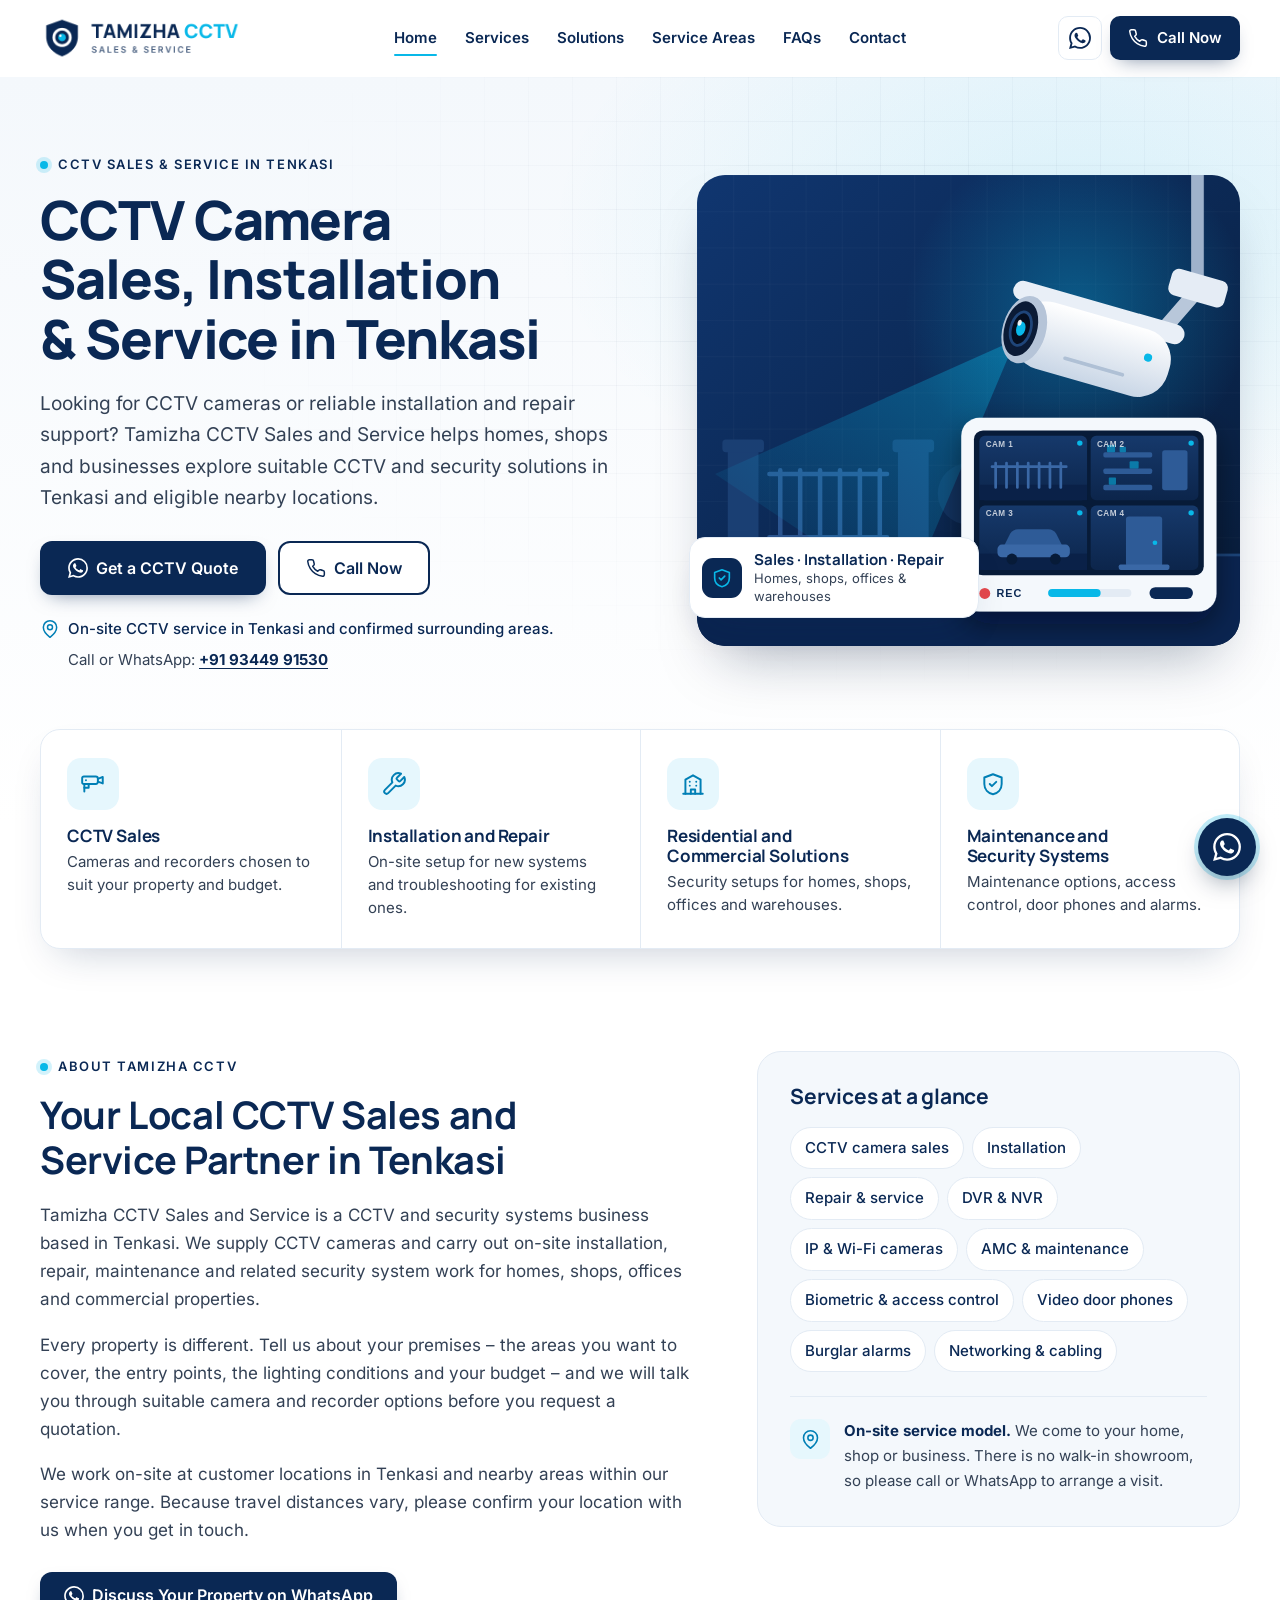
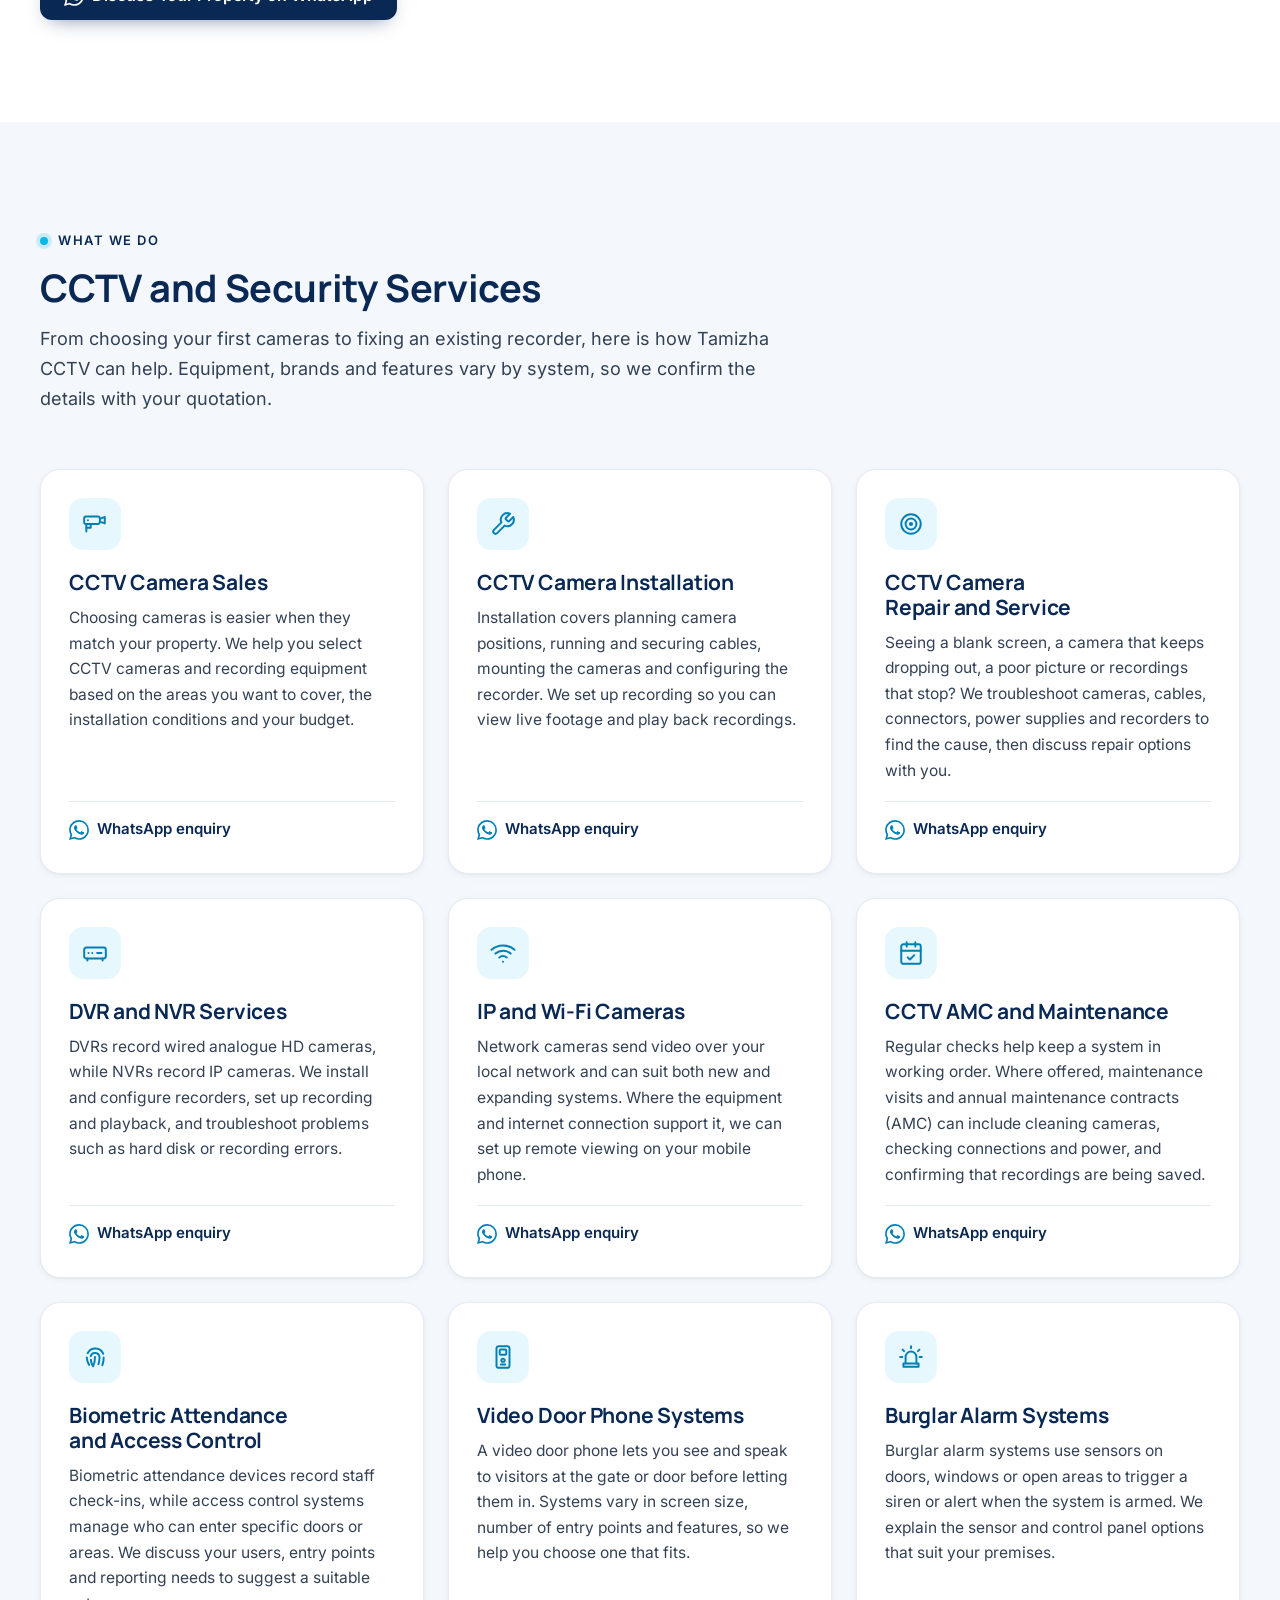
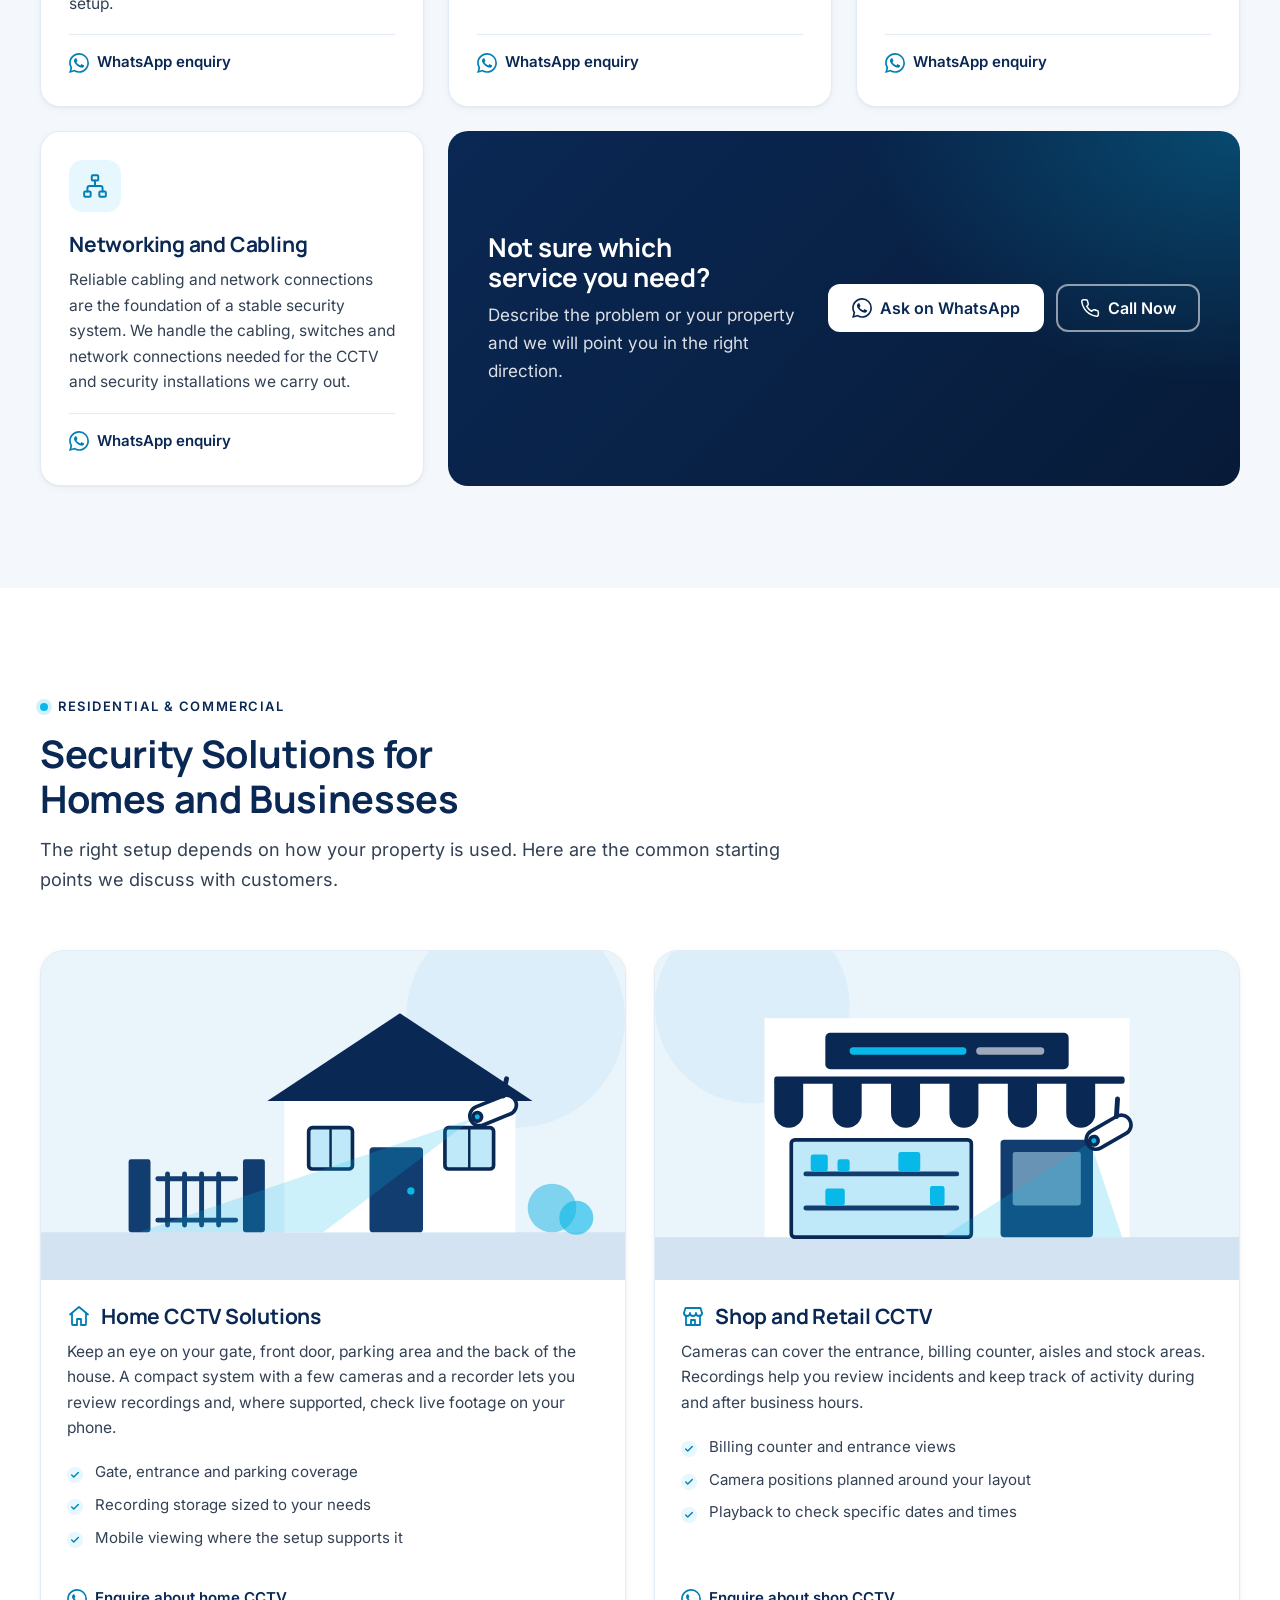
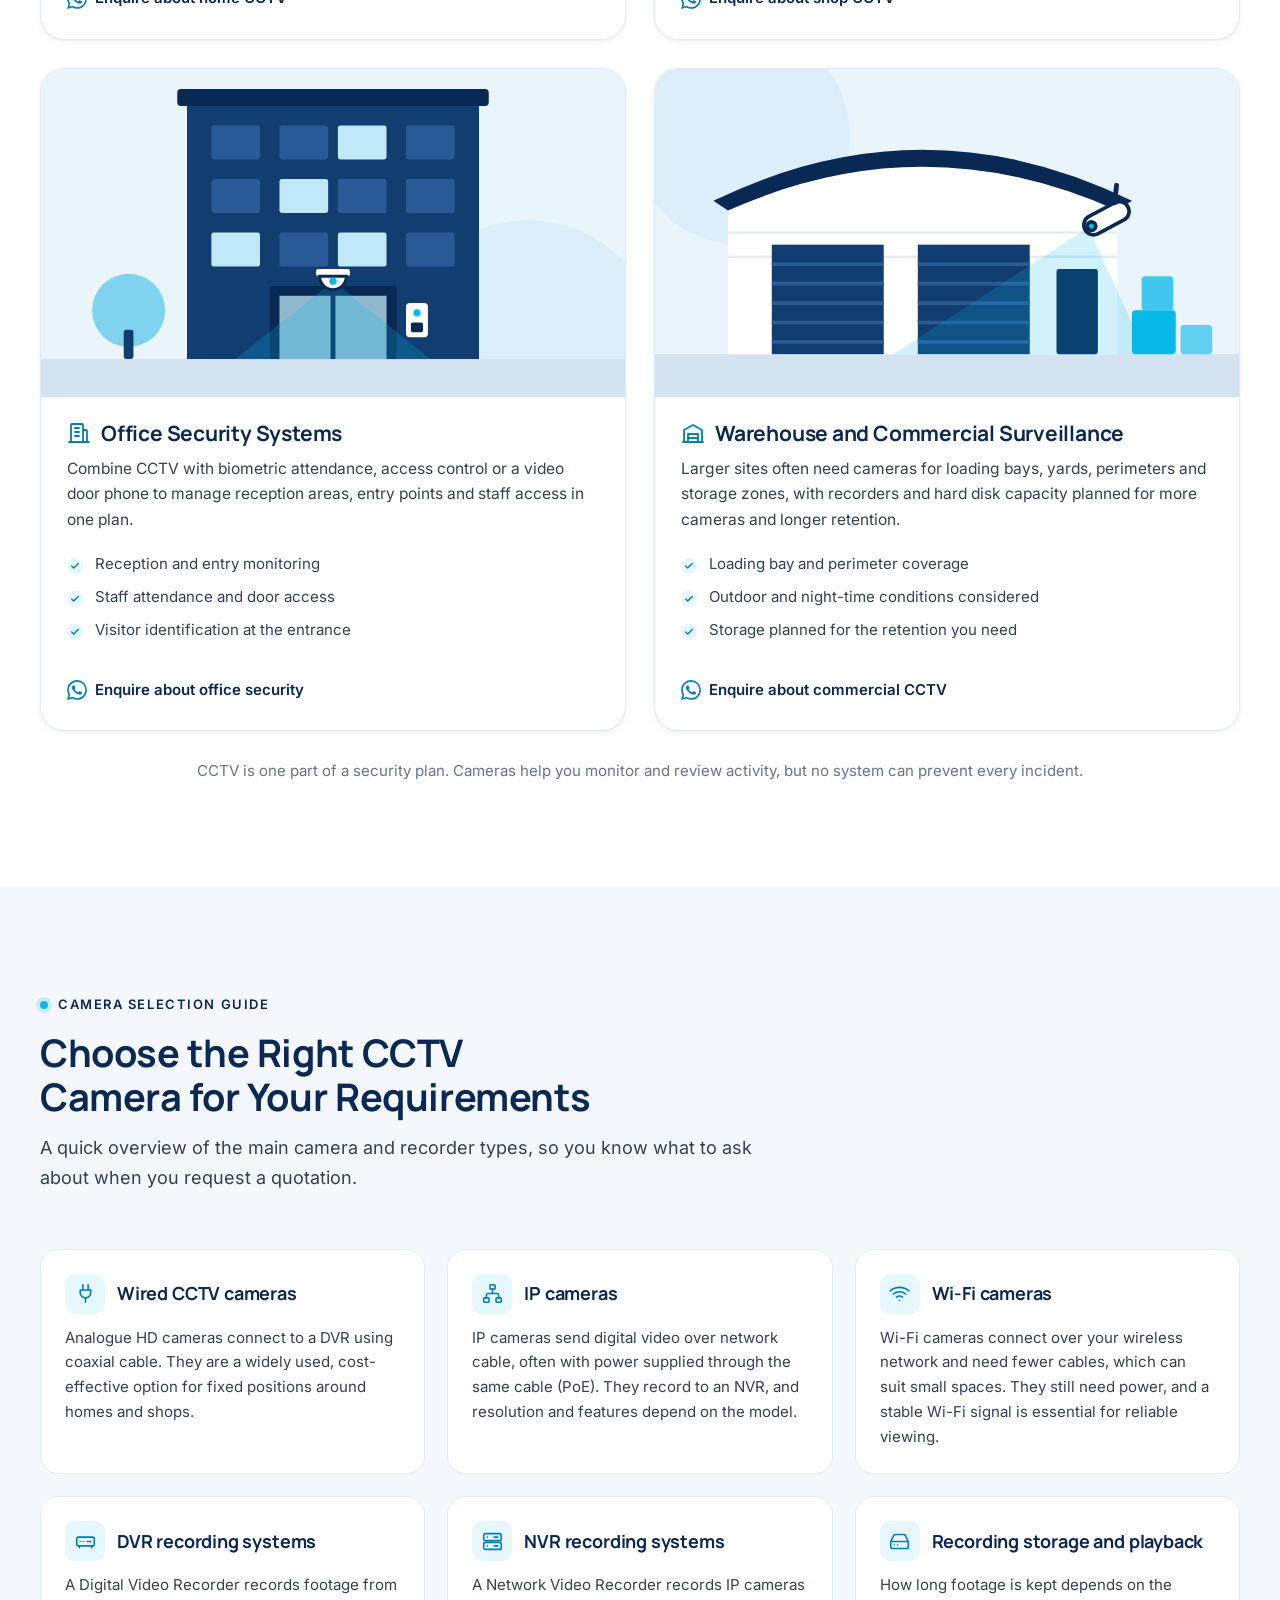
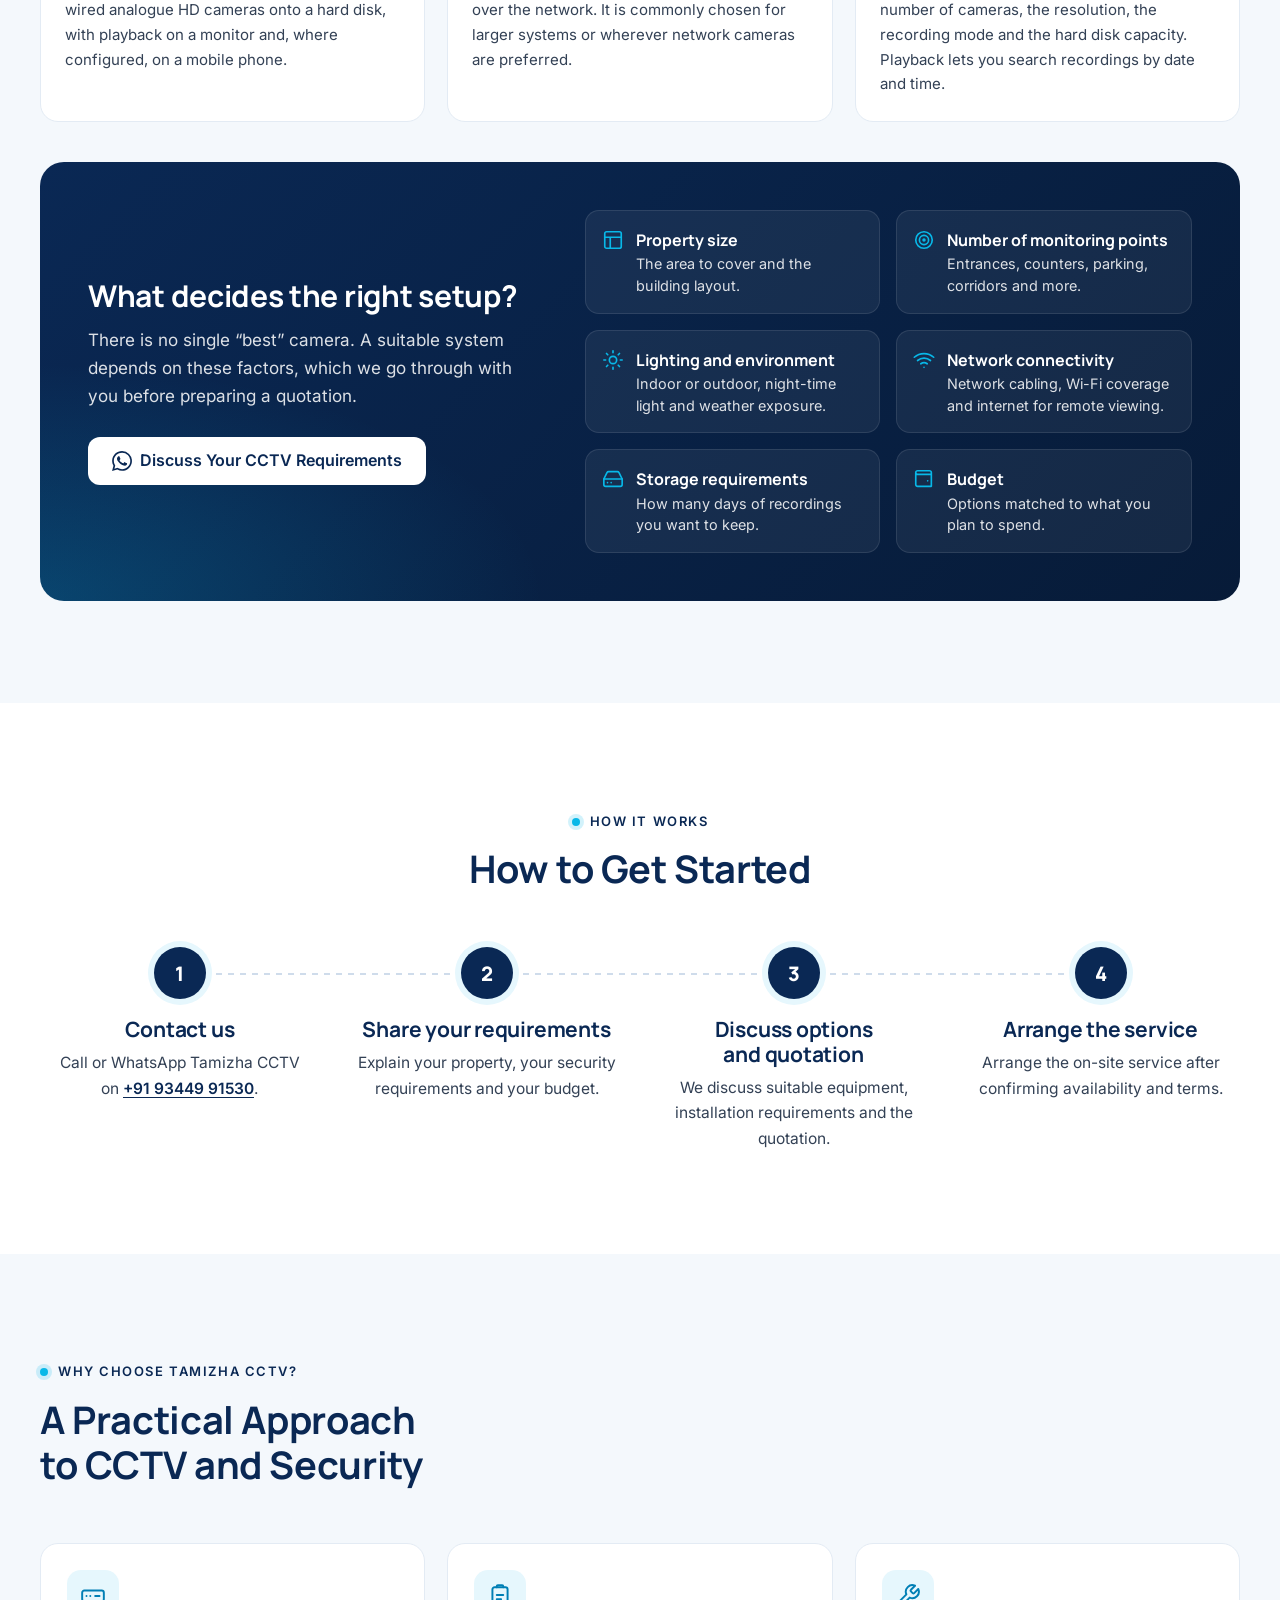
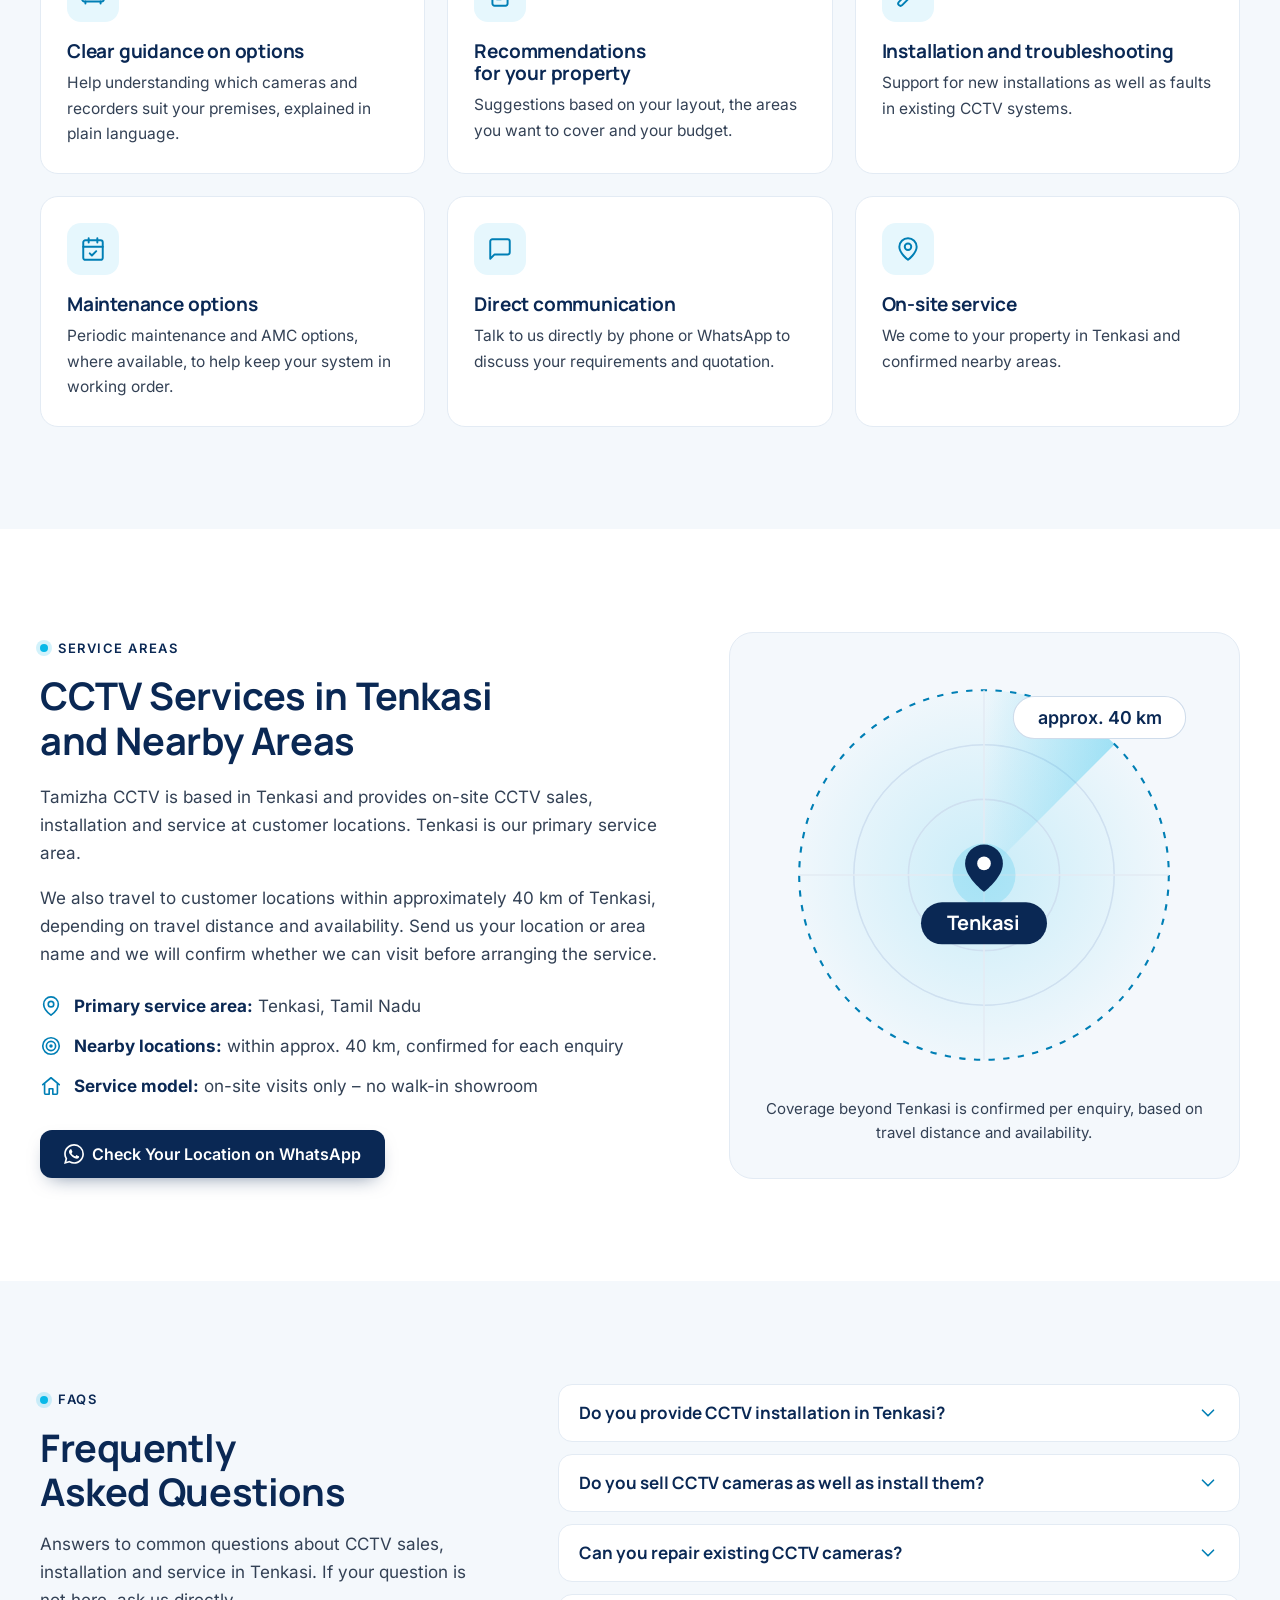
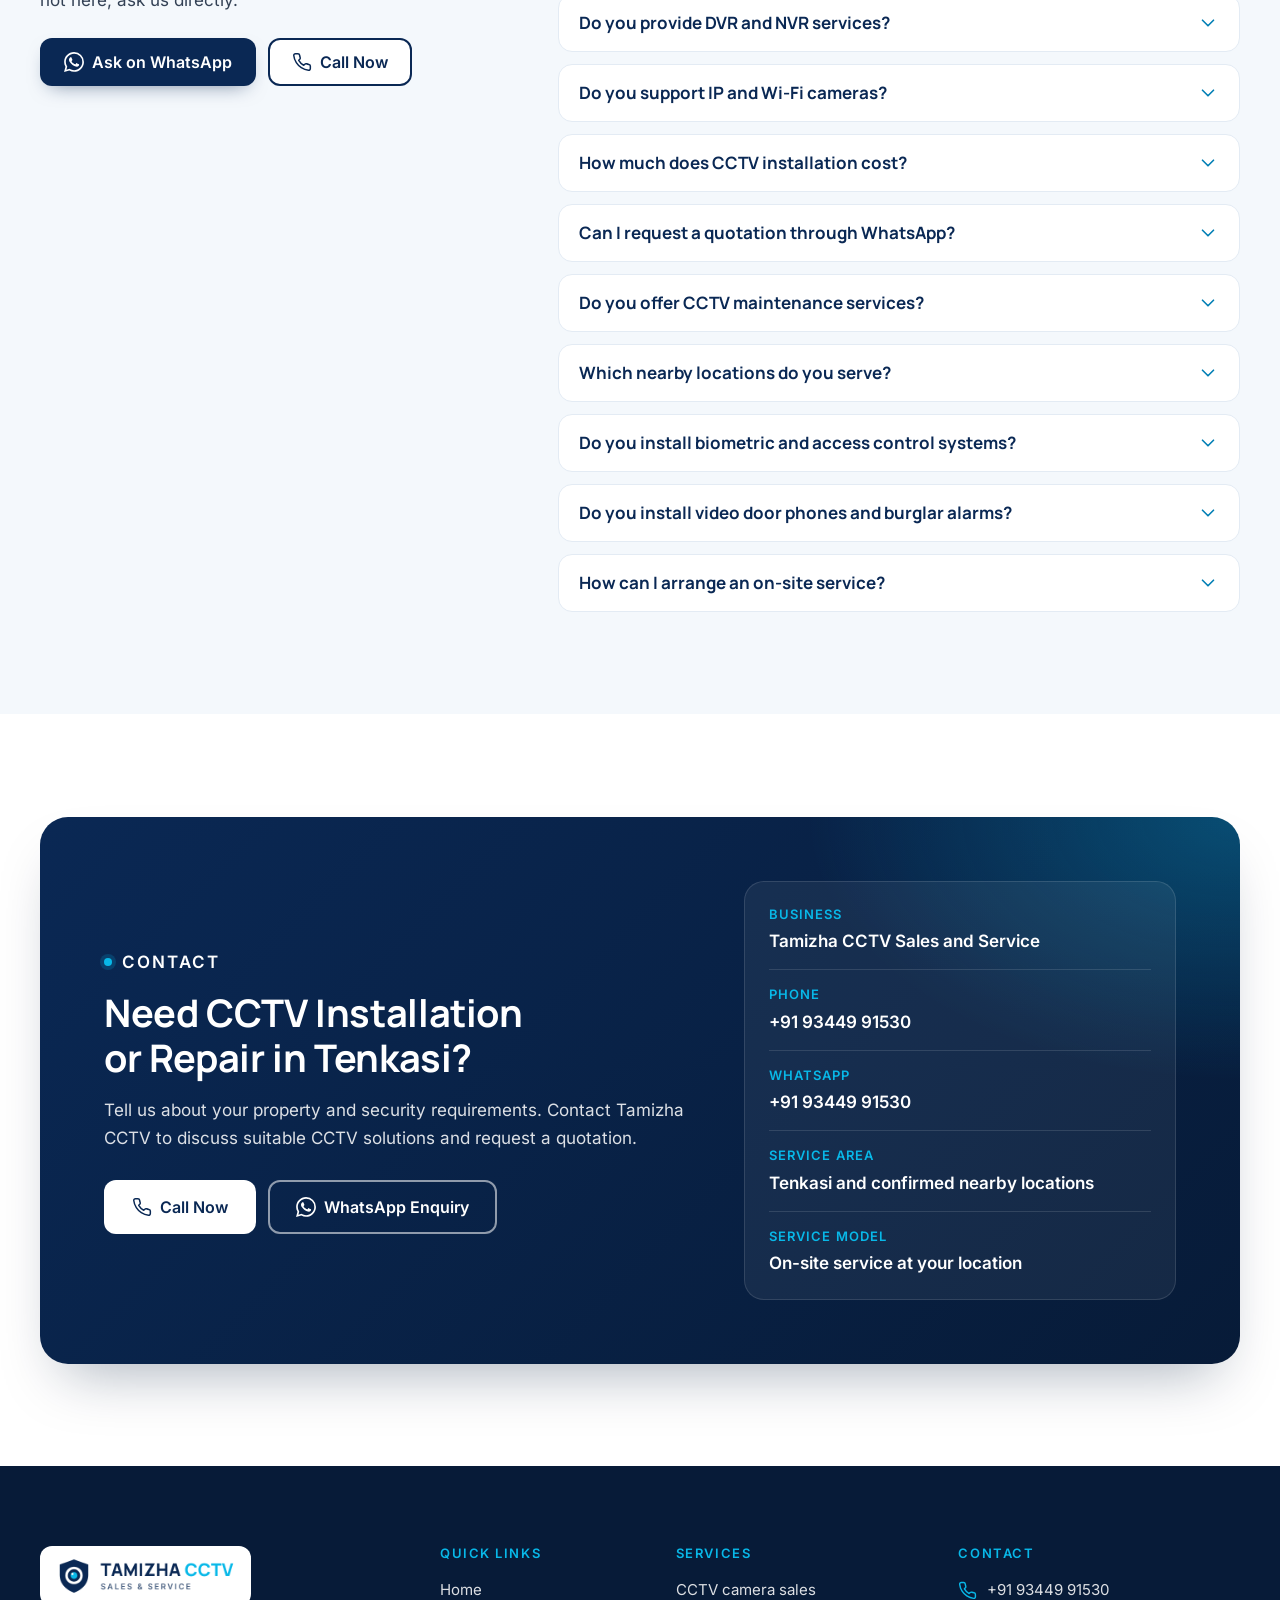
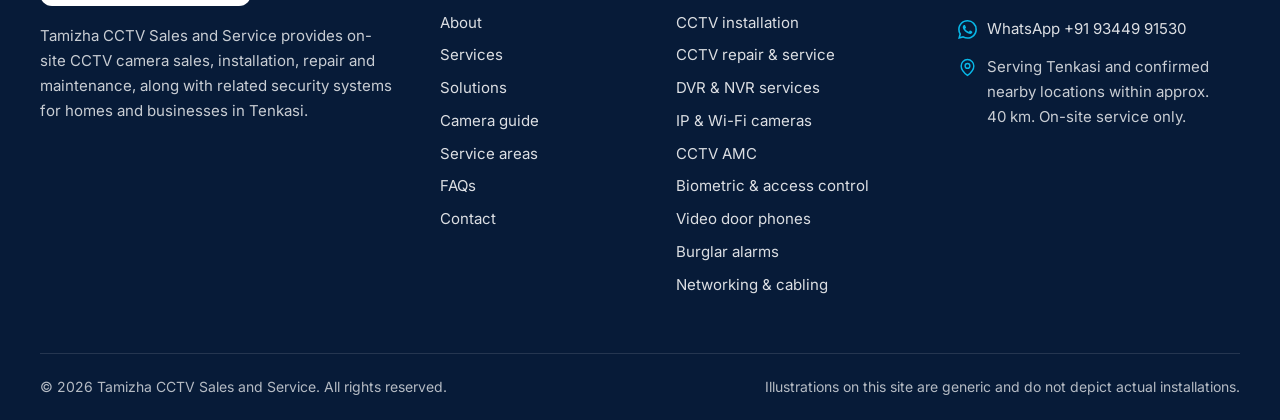
<file: index.html>
<!DOCTYPE html>
<html lang="en-IN">
<head>
  <meta charset="utf-8">
  <meta name="viewport" content="width=device-width, initial-scale=1">
  <title>CCTV Dealers in Tenkasi | Tamizha CCTV Sales &amp; Service</title>
  <meta name="description" content="Looking for CCTV cameras in Tenkasi? Contact Tamizha CCTV for camera sales, installation, repairs and security solutions. Request a quotation.">
  <link rel="canonical" href="https://tamizhacctv.in/">
  <meta name="robots" content="index, follow, max-image-preview:large">
  <meta name="theme-color" content="#0A2854">
  <meta name="format-detection" content="telephone=no">

  <!-- Open Graph / social sharing -->
  <meta property="og:type" content="website">
  <meta property="og:site_name" content="Tamizha CCTV">
  <meta property="og:locale" content="en_IN">
  <meta property="og:url" content="https://tamizhacctv.in/">
  <meta property="og:title" content="CCTV Dealers in Tenkasi | Tamizha CCTV Sales &amp; Service">
  <meta property="og:description" content="CCTV camera sales, installation, repair and security systems in Tenkasi. Call or WhatsApp +91 93449 91530 to request a quotation.">
  <meta property="og:image" content="https://tamizhacctv.in/assets/images/og-image.jpg">
  <meta property="og:image:width" content="1200">
  <meta property="og:image:height" content="630">
  <meta property="og:image:alt" content="Tamizha CCTV – CCTV sales, installation and service in Tenkasi">
  <meta name="twitter:card" content="summary_large_image">

  <!-- Google Search Console: if you verify with the HTML-tag method, paste your tag here.
  <meta name="google-site-verification" content="PASTE-YOUR-VERIFICATION-CODE">
  -->

  <link rel="icon" href="favicon.ico" sizes="48x48">
  <link rel="icon" href="assets/images/favicon.svg" type="image/svg+xml">
  <link rel="apple-touch-icon" href="assets/images/apple-touch-icon.png">

  <!-- Self-hosted Manrope + Inter (SIL OFL). No third-party font requests. -->
  <link rel="preload" href="assets/fonts/manrope-var-latin.woff2" as="font" type="font/woff2" crossorigin>
  <link rel="preload" href="assets/fonts/inter-var-latin.woff2" as="font" type="font/woff2" crossorigin>
  <link rel="stylesheet" href="assets/css/styles.css">
  <script>document.documentElement.classList.add('js');</script>
  <script src="assets/js/main.js" defer></script>

  <!-- Google Analytics 4: add your Measurement ID, then uncomment both tags.
  <script async src="https://www.googletagmanager.com/gtag/js?id=G-XXXXXXXXXX"></script>
  <script>
    window.dataLayer = window.dataLayer || [];
    function gtag(){dataLayer.push(arguments);}
    gtag('js', new Date());
    gtag('config', 'G-XXXXXXXXXX');
  </script>
  -->

  <script type="application/ld+json">
  {
    "@context": "https://schema.org",
    "@graph": [
      {
        "@type": "LocalBusiness",
        "@id": "https://tamizhacctv.in/#business",
        "name": "Tamizha CCTV Sales and Service",
        "alternateName": "Tamizha CCTV",
        "description": "On-site CCTV camera sales, installation, repair and maintenance, plus biometric attendance, access control, video door phone, burglar alarm and security networking services in Tenkasi, Tamil Nadu.",
        "url": "https://tamizhacctv.in/",
        "telephone": "+91 93449 91530",
        "logo": "https://tamizhacctv.in/assets/images/tamizha-cctv-logo.png",
        "address": {
          "@type": "PostalAddress",
          "addressLocality": "Tenkasi",
          "addressRegion": "Tamil Nadu",
          "addressCountry": "IN"
        },
        "areaServed": {
          "@type": "City",
          "name": "Tenkasi",
          "containedInPlace": { "@type": "State", "name": "Tamil Nadu" }
        },
        "contactPoint": {
          "@type": "ContactPoint",
          "telephone": "+91 93449 91530",
          "contactType": "sales",
          "areaServed": "IN",
          "availableLanguage": ["English"]
        },
        "hasOfferCatalog": {
          "@type": "OfferCatalog",
          "name": "CCTV and security services",
          "itemListElement": [
            { "@type": "Offer", "itemOffered": { "@type": "Service", "name": "CCTV camera sales" } },
            { "@type": "Offer", "itemOffered": { "@type": "Service", "name": "CCTV camera installation" } },
            { "@type": "Offer", "itemOffered": { "@type": "Service", "name": "CCTV camera repair and service" } },
            { "@type": "Offer", "itemOffered": { "@type": "Service", "name": "DVR and NVR installation and repair" } },
            { "@type": "Offer", "itemOffered": { "@type": "Service", "name": "IP and Wi-Fi camera installation" } },
            { "@type": "Offer", "itemOffered": { "@type": "Service", "name": "CCTV AMC and maintenance" } },
            { "@type": "Offer", "itemOffered": { "@type": "Service", "name": "Biometric attendance and access control" } },
            { "@type": "Offer", "itemOffered": { "@type": "Service", "name": "Video door phone systems" } },
            { "@type": "Offer", "itemOffered": { "@type": "Service", "name": "Burglar alarm systems" } },
            { "@type": "Offer", "itemOffered": { "@type": "Service", "name": "Security networking and cabling" } }
          ]
        }
      },
      {
        "@type": "WebSite",
        "@id": "https://tamizhacctv.in/#website",
        "url": "https://tamizhacctv.in/",
        "name": "Tamizha CCTV",
        "inLanguage": "en-IN",
        "publisher": { "@id": "https://tamizhacctv.in/#business" }
      },
      {
        "@type": "FAQPage",
        "@id": "https://tamizhacctv.in/#faqs",
        "mainEntity": [
          { "@type": "Question", "name": "Do you provide CCTV installation in Tenkasi?", "acceptedAnswer": { "@type": "Answer", "text": "Yes. Tamizha CCTV provides on-site CCTV camera installation in Tenkasi, including camera positioning, cabling and recorder setup. Contact us by phone or WhatsApp to discuss your property and request a quotation." } },
          { "@type": "Question", "name": "Do you sell CCTV cameras as well as install them?", "acceptedAnswer": { "@type": "Answer", "text": "Yes. We sell CCTV cameras and recording equipment, and we can install them for you. The brands and models available are confirmed when we prepare your quotation." } },
          { "@type": "Question", "name": "Can you repair existing CCTV cameras?", "acceptedAnswer": { "@type": "Answer", "text": "Yes. We troubleshoot and service existing CCTV systems, for example cameras with no picture, unstable connections, poor video quality or recording problems. Whether a fault can be repaired depends on the equipment and its condition, so we discuss the options with you after checking it." } },
          { "@type": "Question", "name": "Do you provide DVR and NVR services?", "acceptedAnswer": { "@type": "Answer", "text": "Yes. We install, configure and troubleshoot DVR and NVR recorders, including recording settings, playback and hard disk issues." } },
          { "@type": "Question", "name": "Do you support IP and Wi-Fi cameras?", "acceptedAnswer": { "@type": "Answer", "text": "Yes, we work with IP and Wi-Fi camera options. Remote viewing on a mobile phone depends on the camera, the recorder and a working internet connection, and we explain what your setup supports." } },
          { "@type": "Question", "name": "How much does CCTV installation cost?", "acceptedAnswer": { "@type": "Answer", "text": "The cost depends on the equipment you choose, the number of cameras, the wiring and cabling work, the storage capacity and your property's layout. Share your requirements by phone or WhatsApp and we will provide a quotation." } },
          { "@type": "Question", "name": "Can I request a quotation through WhatsApp?", "acceptedAnswer": { "@type": "Answer", "text": "Yes. Message us on WhatsApp at +91 93449 91530 with your location, the type of property and the areas you would like to cover. We discuss the details with you, and some installations may need an on-site look before we can give an accurate quotation." } },
          { "@type": "Question", "name": "Do you offer CCTV maintenance services?", "acceptedAnswer": { "@type": "Answer", "text": "Yes, we provide maintenance and service for CCTV systems. Ask us about periodic maintenance or an annual maintenance contract (AMC) and what it would include for your system." } },
          { "@type": "Question", "name": "Which nearby locations do you serve?", "acceptedAnswer": { "@type": "Answer", "text": "Our primary service area is Tenkasi. We also travel to customer locations within approximately 40 km of Tenkasi, depending on travel distance and availability. Please share your location by phone or WhatsApp so we can confirm before arranging a visit." } },
          { "@type": "Question", "name": "Do you install biometric and access control systems?", "acceptedAnswer": { "@type": "Answer", "text": "Yes. We supply and install biometric attendance devices and access control systems. Tell us how many users and entry points you need so we can suggest a suitable option." } },
          { "@type": "Question", "name": "Do you install video door phones and burglar alarms?", "acceptedAnswer": { "@type": "Answer", "text": "Yes. We install video door phone systems and burglar alarm systems for homes and businesses. Contact us to discuss your premises and request a quotation." } },
          { "@type": "Question", "name": "How can I arrange an on-site service?", "acceptedAnswer": { "@type": "Answer", "text": "Call or WhatsApp us on +91 93449 91530 and share your location and requirements. We confirm availability, discuss the details and agree a suitable time for the visit. Please get in touch to discuss timings." } }
        ]
      }
    ]
  }
  </script>
</head>
<body>
  <!-- Icon sprite (inline so icons render without extra requests) -->
  <svg class="sprite" aria-hidden="true" focusable="false" xmlns="http://www.w3.org/2000/svg">
    <symbol id="i-phone" viewBox="0 0 24 24"><path d="M22 16.92v3a2 2 0 0 1-2.18 2 19.79 19.79 0 0 1-8.63-3.07 19.5 19.5 0 0 1-6-6 19.79 19.79 0 0 1-3.07-8.67A2 2 0 0 1 4.11 2h3a2 2 0 0 1 2 1.72c.13.96.36 1.9.7 2.81a2 2 0 0 1-.45 2.11L8.09 9.91a16 16 0 0 0 6 6l1.27-1.27a2 2 0 0 1 2.11-.45c.91.34 1.85.57 2.81.7A2 2 0 0 1 22 16.92z"/></symbol>
    <symbol id="i-whatsapp" viewBox="0 0 24 24"><path fill="currentColor" stroke="none" d="M17.472 14.382c-.297-.149-1.758-.867-2.03-.967-.273-.099-.471-.148-.67.15-.197.297-.767.966-.94 1.164-.173.199-.347.223-.644.075-.297-.15-1.255-.463-2.39-1.475-.883-.788-1.48-1.761-1.653-2.059-.173-.297-.018-.458.13-.606.134-.133.298-.347.446-.52.149-.174.198-.298.298-.497.099-.198.05-.371-.025-.52-.075-.149-.669-1.612-.916-2.207-.242-.579-.487-.5-.669-.51-.173-.008-.371-.01-.57-.01-.198 0-.52.074-.792.372-.272.297-1.04 1.016-1.04 2.479 0 1.462 1.065 2.875 1.213 3.074.149.198 2.096 3.2 5.077 4.487.709.306 1.262.489 1.694.625.712.227 1.36.195 1.871.118.571-.085 1.758-.719 2.006-1.413.248-.694.248-1.289.173-1.413-.074-.124-.272-.198-.57-.347m-5.421 7.403h-.004a9.87 9.87 0 0 1-5.031-1.378l-.361-.214-3.741.982.998-3.648-.235-.374a9.86 9.86 0 0 1-1.51-5.26c.001-5.45 4.436-9.884 9.888-9.884 2.64 0 5.122 1.03 6.988 2.898a9.825 9.825 0 0 1 2.893 6.994c-.003 5.45-4.437 9.884-9.885 9.884m8.413-18.297A11.815 11.815 0 0 0 12.05 0C5.495 0 .16 5.335.157 11.892c0 2.096.547 4.142 1.588 5.945L.057 24l6.305-1.654a11.882 11.882 0 0 0 5.683 1.448h.005c6.554 0 11.89-5.335 11.893-11.893a11.821 11.821 0 0 0-3.48-8.413z"/></symbol>
    <symbol id="i-cctv" viewBox="0 0 24 24"><path d="M3.5 5h11a2 2 0 0 1 2 2v3a2 2 0 0 1-2 2h-11A1.5 1.5 0 0 1 2 10.5v-4A1.5 1.5 0 0 1 3.5 5z"/><path d="M16.5 7.2 21 5.5v6l-4.5-1.7"/><path d="M8 12v3.5H4"/><path d="M4 13v6"/><path d="M5.5 8.5h.01"/></symbol>
    <symbol id="i-tools" viewBox="0 0 24 24"><path d="M14.7 6.3a1 1 0 0 0 0 1.4l1.6 1.6a1 1 0 0 0 1.4 0l3.77-3.77a6 6 0 0 1-7.94 7.94l-6.91 6.91a2.12 2.12 0 0 1-3-3l6.91-6.91a6 6 0 0 1 7.94-7.94l-3.76 3.76z"/></symbol>
    <symbol id="i-building" viewBox="0 0 24 24"><path d="M3 21h18"/><path d="M5 21V8l7-4 7 4v13"/><path d="M10 21v-4h4v4"/><path d="M9 10h.01M15 10h.01M9 13.5h.01M15 13.5h.01"/></symbol>
    <symbol id="i-home" viewBox="0 0 24 24"><path d="M3 10.5 12 3l9 7.5"/><path d="M5 9.5V20a1 1 0 0 0 1 1h4v-6h4v6h4a1 1 0 0 0 1-1V9.5"/></symbol>
    <symbol id="i-shop" viewBox="0 0 24 24"><path d="M3 9 4.5 4h15L21 9"/><path d="M3 9a3 3 0 0 0 6 0 3 3 0 0 0 6 0 3 3 0 0 0 6 0"/><path d="M5 11.5V21h14v-9.5"/><path d="M10 21v-5h4v5"/></symbol>
    <symbol id="i-office" viewBox="0 0 24 24"><path d="M4 21V4a1 1 0 0 1 1-1h10a1 1 0 0 1 1 1v17"/><path d="M16 9h3a1 1 0 0 1 1 1v11"/><path d="M2 21h20"/><path d="M8 7h4M8 11h4M8 15h4"/></symbol>
    <symbol id="i-warehouse" viewBox="0 0 24 24"><path d="M2 21h20"/><path d="M3 21V9l9-5 9 5v12"/><path d="M7 21v-8h10v8"/><path d="M7 17h10"/></symbol>
    <symbol id="i-shield" viewBox="0 0 24 24"><path d="M12 3 20 6v6c0 5-3.5 8.5-8 9.5C7.5 20.5 4 17 4 12V6z"/><path d="m9 12 2 2 4-4"/></symbol>
    <symbol id="i-recorder" viewBox="0 0 24 24"><rect x="2" y="7" width="20" height="10" rx="2"/><path d="M6 12h.01M9.5 12h.01M14 12h4M5 17v2M19 17v2"/></symbol>
    <symbol id="i-server" viewBox="0 0 24 24"><rect x="2" y="3" width="20" height="8" rx="2"/><rect x="2" y="13" width="20" height="8" rx="2"/><path d="M6 7h.01M6 17h.01M14 7h4M14 17h4"/></symbol>
    <symbol id="i-wifi" viewBox="0 0 24 24"><path d="M5 12.55a11 11 0 0 1 14.08 0"/><path d="M1.42 9a16 16 0 0 1 21.16 0"/><path d="M8.53 16.11a6 6 0 0 1 6.95 0"/><path d="M12 20h.01"/></symbol>
    <symbol id="i-calendar" viewBox="0 0 24 24"><rect x="3" y="4" width="18" height="18" rx="2"/><path d="M16 2v4M8 2v4M3 10h18"/><path d="m9 16 2 2 4-4"/></symbol>
    <symbol id="i-fingerprint" viewBox="0 0 24 24"><path d="M5.2 8.5A8 8 0 0 1 19.6 9"/><path d="M8 11.2a4.2 4.2 0 0 1 8.2.8c0 2.4-.3 4.6-1 6.6"/><path d="M12 12c0 3.4-.6 6.2-1.8 8.6"/><path d="M4.4 12.5c.2 2.7.9 4.9 2.2 6.8"/><path d="M20 12.4c0 2.6-.4 5-1.2 7.1"/><path d="M8.2 14.5c.1 1.9.6 3.6 1.4 5"/></symbol>
    <symbol id="i-doorphone" viewBox="0 0 24 24"><rect x="6" y="2" width="12" height="20" rx="2"/><rect x="9" y="5" width="6" height="5" rx="1"/><circle cx="12" cy="15" r="1.5"/><path d="M10 19h4"/></symbol>
    <symbol id="i-alarm" viewBox="0 0 24 24"><path d="M7 18v-6a5 5 0 0 1 10 0v6"/><path d="M5 18h14v3H5z"/><path d="M12 2v2M4.2 5.2l1.4 1.4M19.8 5.2l-1.4 1.4M2 12h2M20 12h2"/></symbol>
    <symbol id="i-network" viewBox="0 0 24 24"><rect x="9" y="2" width="6" height="5" rx="1"/><rect x="2" y="17" width="6" height="5" rx="1"/><rect x="16" y="17" width="6" height="5" rx="1"/><path d="M12 7v5M5 17v-3a2 2 0 0 1 2-2h10a2 2 0 0 1 2 2v3"/></symbol>
    <symbol id="i-plug" viewBox="0 0 24 24"><path d="M9 2v6M15 2v6"/><path d="M6 8h12v3a6 6 0 0 1-12 0z"/><path d="M12 17v5"/></symbol>
    <symbol id="i-storage" viewBox="0 0 24 24"><path d="M22 12H2"/><path d="M5.45 5.11 2 12v6a2 2 0 0 0 2 2h16a2 2 0 0 0 2-2v-6l-3.45-6.89A2 2 0 0 0 16.76 4H7.24a2 2 0 0 0-1.79 1.11z"/><path d="M6 16h.01M10 16h.01"/></symbol>
    <symbol id="i-pin" viewBox="0 0 24 24"><path d="M20 10c0 6-8 12-8 12S4 16 4 10a8 8 0 0 1 16 0z"/><circle cx="12" cy="10" r="3"/></symbol>
    <symbol id="i-check" viewBox="0 0 24 24"><path d="M20 6 9 17l-5-5"/></symbol>
    <symbol id="i-check-circle" viewBox="0 0 24 24"><circle cx="12" cy="12" r="9.5"/><path d="m8 12.5 2.5 2.5L16 9.5"/></symbol>
    <symbol id="i-message" viewBox="0 0 24 24"><path d="M21 15a2 2 0 0 1-2 2H7l-4 4V5a2 2 0 0 1 2-2h14a2 2 0 0 1 2 2z"/></symbol>
    <symbol id="i-clipboard" viewBox="0 0 24 24"><rect x="5" y="4" width="14" height="17" rx="2"/><path d="M9 4V3a1 1 0 0 1 1-1h4a1 1 0 0 1 1 1v1"/><path d="M9 11h6M9 15h4"/></symbol>
    <symbol id="i-arrow" viewBox="0 0 24 24"><path d="M5 12h14M13 6l6 6-6 6"/></symbol>
    <symbol id="i-chevron" viewBox="0 0 24 24"><path d="m6 9 6 6 6-6"/></symbol>
    <symbol id="i-menu" viewBox="0 0 24 24"><path d="M3 6h18M3 12h18M3 18h18"/></symbol>
    <symbol id="i-close" viewBox="0 0 24 24"><path d="M18 6 6 18M6 6l12 12"/></symbol>
    <symbol id="i-sun" viewBox="0 0 24 24"><circle cx="12" cy="12" r="4"/><path d="M12 2v2M12 20v2M4.9 4.9l1.4 1.4M17.7 17.7l1.4 1.4M2 12h2M20 12h2M4.9 19.1l1.4-1.4M17.7 6.3l1.4-1.4"/></symbol>
    <symbol id="i-layout" viewBox="0 0 24 24"><rect x="3" y="3" width="18" height="18" rx="2"/><path d="M3 9h18M9 21V9"/></symbol>
    <symbol id="i-target" viewBox="0 0 24 24"><circle cx="12" cy="12" r="9"/><circle cx="12" cy="12" r="5"/><circle cx="12" cy="12" r="1"/></symbol>
    <symbol id="i-wallet" viewBox="0 0 24 24"><path d="M20 7V5a2 2 0 0 0-2-2H5a2 2 0 0 0 0 4h15v13H5a2 2 0 0 1-2-2V5"/><path d="M16 14h.01"/></symbol>
  </svg>

  <a class="skip-link" href="#main">Skip to main content</a>

  <!-- ============ 1. HEADER ============ -->
  <header class="site-header" data-track-location="header">
    <div class="container header-inner">
      <a class="brand" href="#home" aria-label="Tamizha CCTV Sales and Service – back to top">
        <img src="assets/images/tamizha-cctv-logo.png" alt="Tamizha CCTV Sales and Service" width="202" height="44">
      </a>

      <nav class="primary-nav" id="primary-nav" aria-label="Main">
        <ul class="nav-list">
          <li><a href="#home">Home</a></li>
          <li><a href="#services">Services</a></li>
          <li><a href="#solutions">Solutions</a></li>
          <li><a href="#service-areas">Service Areas</a></li>
          <li><a href="#faqs">FAQs</a></li>
          <li><a href="#contact">Contact</a></li>
        </ul>
        <div class="nav-mobile-cta">
          <a class="btn btn-primary" href="tel:+919344991530" data-cta="mobile_menu_call">
            <svg class="icon" aria-hidden="true"><use href="#i-phone"/></svg>Call +91&nbsp;93449&nbsp;91530
          </a>
          <a class="btn btn-outline" href="https://wa.me/919344991530?text=Hello%20Tamizha%20CCTV%2C%20I%20would%20like%20to%20enquire%20about%20CCTV%20sales%20or%20service%20in%20Tenkasi.%20Please%20help%20me%20with%20a%20quotation." target="_blank" rel="noopener" data-cta="mobile_menu_whatsapp">
            <svg class="icon icon-fill" aria-hidden="true"><use href="#i-whatsapp"/></svg>WhatsApp Enquiry
          </a>
        </div>
      </nav>

      <div class="header-actions">
        <a class="icon-btn header-wa" href="https://wa.me/919344991530?text=Hello%20Tamizha%20CCTV%2C%20I%20would%20like%20to%20enquire%20about%20CCTV%20sales%20or%20service%20in%20Tenkasi.%20Please%20help%20me%20with%20a%20quotation." target="_blank" rel="noopener" aria-label="WhatsApp Tamizha CCTV" data-cta="header_whatsapp">
          <svg class="icon icon-fill" aria-hidden="true"><use href="#i-whatsapp"/></svg>
        </a>
        <a class="btn btn-primary btn-sm header-call" href="tel:+919344991530" data-cta="header_call">
          <svg class="icon" aria-hidden="true"><use href="#i-phone"/></svg><span class="header-call-text">Call Now</span>
        </a>
        <button class="nav-toggle" type="button" aria-expanded="false" aria-controls="primary-nav" aria-label="Open menu">
          <svg class="icon icon-open" aria-hidden="true"><use href="#i-menu"/></svg>
          <svg class="icon icon-close" aria-hidden="true"><use href="#i-close"/></svg>
        </button>
      </div>
    </div>
  </header>

  <main id="main">

    <!-- ============ 2. HERO ============ -->
    <section class="hero" id="home" aria-labelledby="hero-title">
      <div class="container hero-grid">
        <div class="hero-copy">
          <p class="eyebrow"><span class="eyebrow-dot" aria-hidden="true"></span>CCTV Sales &amp; Service in Tenkasi</p>
          <h1 id="hero-title">CCTV Camera Sales, Installation &amp; Service in Tenkasi</h1>
          <p class="hero-lead">Looking for CCTV cameras or reliable installation and repair support? Tamizha CCTV Sales and Service helps homes, shops and businesses explore suitable CCTV and security solutions in Tenkasi and eligible nearby locations.</p>
          <div class="btn-row">
            <a class="btn btn-primary btn-lg" href="https://wa.me/919344991530?text=Hello%20Tamizha%20CCTV%2C%20I%20would%20like%20a%20quotation%20for%20CCTV%20cameras%20for%20my%20property.%20Please%20help%20me%20with%20the%20details." target="_blank" rel="noopener" data-cta="hero_get_quote">
              <svg class="icon icon-fill" aria-hidden="true"><use href="#i-whatsapp"/></svg>Get a CCTV Quote
            </a>
            <a class="btn btn-outline btn-lg" href="tel:+919344991530" data-cta="hero_call">
              <svg class="icon" aria-hidden="true"><use href="#i-phone"/></svg>Call Now
            </a>
          </div>
          <p class="hero-note">
            <svg class="icon" aria-hidden="true"><use href="#i-pin"/></svg>
            <span>On-site CCTV service in Tenkasi and confirmed surrounding areas.</span>
          </p>
          <p class="hero-contact">Call or WhatsApp: <a href="tel:+919344991530">+91&nbsp;93449&nbsp;91530</a></p>
        </div>

        <figure class="hero-visual">
          <img src="assets/images/hero-cctv.svg" width="600" height="520" alt="Illustration of a CCTV camera watching a gate, with a recorder screen showing four camera views" fetchpriority="high">
          <figcaption class="hero-chip">
            <span class="hero-chip-icon"><svg class="icon" aria-hidden="true"><use href="#i-shield"/></svg></span>
            <span><strong>Sales · Installation · Repair</strong><span>Homes, shops, offices &amp; warehouses</span></span>
          </figcaption>
        </figure>
      </div>
    </section>

    <!-- ============ 3. SERVICE HIGHLIGHTS ============ -->
    <section class="highlights" aria-labelledby="highlights-title">
      <h2 id="highlights-title" class="visually-hidden">Service highlights</h2>
      <div class="container">
        <ul class="highlights-grid">
          <li class="highlight" data-reveal>
            <span class="icon-tile"><svg class="icon" aria-hidden="true"><use href="#i-cctv"/></svg></span>
            <div>
              <h3>CCTV Sales</h3>
              <p>Cameras and recorders chosen to suit your property and budget.</p>
            </div>
          </li>
          <li class="highlight" data-reveal>
            <span class="icon-tile"><svg class="icon" aria-hidden="true"><use href="#i-tools"/></svg></span>
            <div>
              <h3>Installation and Repair</h3>
              <p>On-site setup for new systems and troubleshooting for existing ones.</p>
            </div>
          </li>
          <li class="highlight" data-reveal>
            <span class="icon-tile"><svg class="icon" aria-hidden="true"><use href="#i-building"/></svg></span>
            <div>
              <h3>Residential and Commercial Solutions</h3>
              <p>Security setups for homes, shops, offices and warehouses.</p>
            </div>
          </li>
          <li class="highlight" data-reveal>
            <span class="icon-tile"><svg class="icon" aria-hidden="true"><use href="#i-shield"/></svg></span>
            <div>
              <h3>Maintenance and Security Systems</h3>
              <p>Maintenance options, access control, door phones and alarms.</p>
            </div>
          </li>
        </ul>
      </div>
    </section>

    <!-- ============ 4. ABOUT ============ -->
    <section class="section" id="about" aria-labelledby="about-title">
      <div class="container about-grid">
        <div class="about-copy" data-reveal>
          <p class="eyebrow"><span class="eyebrow-dot" aria-hidden="true"></span>About Tamizha CCTV</p>
          <h2 id="about-title">Your Local CCTV Sales and Service Partner in Tenkasi</h2>
          <p>Tamizha CCTV Sales and Service is a CCTV and security systems business based in Tenkasi. We supply CCTV cameras and carry out on-site installation, repair, maintenance and related security system work for homes, shops, offices and commercial properties.</p>
          <p>Every property is different. Tell us about your premises – the areas you want to cover, the entry points, the lighting conditions and your budget – and we will talk you through suitable camera and recorder options before you request a quotation.</p>
          <p>We work on-site at customer locations in Tenkasi and nearby areas within our service range. Because travel distances vary, please confirm your location with us when you get in touch.</p>
          <div class="btn-row">
            <a class="btn btn-primary" href="https://wa.me/919344991530?text=Hello%20Tamizha%20CCTV%2C%20I%20would%20like%20to%20discuss%20CCTV%20options%20for%20my%20property.%20Please%20help%20me%20with%20a%20quotation." target="_blank" rel="noopener" data-cta="about_whatsapp">
              <svg class="icon icon-fill" aria-hidden="true"><use href="#i-whatsapp"/></svg>Discuss Your Property on WhatsApp
            </a>
          </div>
        </div>

        <aside class="about-card" data-reveal aria-labelledby="glance-title">
          <h3 id="glance-title">Services at a glance</h3>
          <ul class="chip-list">
            <li><a href="#cctv-camera-sales">CCTV camera sales</a></li>
            <li><a href="#cctv-camera-installation">Installation</a></li>
            <li><a href="#cctv-repair-service">Repair &amp; service</a></li>
            <li><a href="#dvr-nvr-services">DVR &amp; NVR</a></li>
            <li><a href="#ip-wifi-cameras">IP &amp; Wi-Fi cameras</a></li>
            <li><a href="#cctv-amc-maintenance">AMC &amp; maintenance</a></li>
            <li><a href="#biometric-access-control">Biometric &amp; access control</a></li>
            <li><a href="#video-door-phone">Video door phones</a></li>
            <li><a href="#burglar-alarm">Burglar alarms</a></li>
            <li><a href="#networking-cabling">Networking &amp; cabling</a></li>
          </ul>
          <div class="service-model">
            <span class="icon-tile icon-tile-sm"><svg class="icon" aria-hidden="true"><use href="#i-pin"/></svg></span>
            <p><strong>On-site service model.</strong> We come to your home, shop or business. There is no walk-in showroom, so please call or WhatsApp to arrange a visit.</p>
          </div>
        </aside>
      </div>
    </section>

    <!-- ============ 5. SERVICES ============ -->
    <section class="section section-alt" id="services" aria-labelledby="services-title">
      <div class="container">
        <div class="section-head" data-reveal>
          <p class="eyebrow"><span class="eyebrow-dot" aria-hidden="true"></span>What we do</p>
          <h2 id="services-title">CCTV and Security Services</h2>
          <p class="lead">From choosing your first cameras to fixing an existing recorder, here is how Tamizha CCTV can help. Equipment, brands and features vary by system, so we confirm the details with your quotation.</p>
        </div>

        <div class="services-grid">
          <article class="service-card" id="cctv-camera-sales" data-reveal>
            <span class="icon-tile"><svg class="icon" aria-hidden="true"><use href="#i-cctv"/></svg></span>
            <h3>CCTV Camera Sales</h3>
            <p>Choosing cameras is easier when they match your property. We help you select CCTV cameras and recording equipment based on the areas you want to cover, the installation conditions and your budget.</p>
            <a class="card-link" href="https://wa.me/919344991530?text=Hello%20Tamizha%20CCTV%2C%20I%20would%20like%20to%20buy%20CCTV%20cameras%20in%20Tenkasi.%20Please%20help%20me%20with%20a%20quotation." target="_blank" rel="noopener" data-service="cctv_sales">
              <svg class="icon icon-fill" aria-hidden="true"><use href="#i-whatsapp"/></svg>WhatsApp enquiry<span class="visually-hidden"> about CCTV camera sales</span>
            </a>
          </article>

          <article class="service-card" id="cctv-camera-installation" data-reveal>
            <span class="icon-tile"><svg class="icon" aria-hidden="true"><use href="#i-tools"/></svg></span>
            <h3>CCTV Camera Installation</h3>
            <p>Installation covers planning camera positions, running and securing cables, mounting the cameras and configuring the recorder. We set up recording so you can view live footage and play back recordings.</p>
            <a class="card-link" href="https://wa.me/919344991530?text=Hello%20Tamizha%20CCTV%2C%20I%20need%20CCTV%20camera%20installation%20in%20Tenkasi.%20Please%20help%20me%20with%20a%20quotation." target="_blank" rel="noopener" data-service="cctv_installation">
              <svg class="icon icon-fill" aria-hidden="true"><use href="#i-whatsapp"/></svg>WhatsApp enquiry<span class="visually-hidden"> about CCTV camera installation</span>
            </a>
          </article>

          <article class="service-card" id="cctv-repair-service" data-reveal>
            <span class="icon-tile"><svg class="icon" aria-hidden="true"><use href="#i-target"/></svg></span>
            <h3>CCTV Camera Repair and Service</h3>
            <p>Seeing a blank screen, a camera that keeps dropping out, a poor picture or recordings that stop? We troubleshoot cameras, cables, connectors, power supplies and recorders to find the cause, then discuss repair options with you.</p>
            <a class="card-link" href="https://wa.me/919344991530?text=Hello%20Tamizha%20CCTV%2C%20I%20need%20CCTV%20camera%20repair%20or%20service.%20Please%20help%20me%20with%20the%20details." target="_blank" rel="noopener" data-service="cctv_repair">
              <svg class="icon icon-fill" aria-hidden="true"><use href="#i-whatsapp"/></svg>WhatsApp enquiry<span class="visually-hidden"> about CCTV camera repair and service</span>
            </a>
          </article>

          <article class="service-card" id="dvr-nvr-services" data-reveal>
            <span class="icon-tile"><svg class="icon" aria-hidden="true"><use href="#i-recorder"/></svg></span>
            <h3>DVR and NVR Services</h3>
            <p>DVRs record wired analogue HD cameras, while NVRs record IP cameras. We install and configure recorders, set up recording and playback, and troubleshoot problems such as hard disk or recording errors.</p>
            <a class="card-link" href="https://wa.me/919344991530?text=Hello%20Tamizha%20CCTV%2C%20I%20need%20help%20with%20DVR%20or%20NVR%20installation%20or%20repair.%20Please%20help%20me%20with%20the%20details." target="_blank" rel="noopener" data-service="dvr_nvr">
              <svg class="icon icon-fill" aria-hidden="true"><use href="#i-whatsapp"/></svg>WhatsApp enquiry<span class="visually-hidden"> about DVR and NVR services</span>
            </a>
          </article>

          <article class="service-card" id="ip-wifi-cameras" data-reveal>
            <span class="icon-tile"><svg class="icon" aria-hidden="true"><use href="#i-wifi"/></svg></span>
            <h3>IP and Wi-Fi Cameras</h3>
            <p>Network cameras send video over your local network and can suit both new and expanding systems. Where the equipment and internet connection support it, we can set up remote viewing on your mobile phone.</p>
            <a class="card-link" href="https://wa.me/919344991530?text=Hello%20Tamizha%20CCTV%2C%20I%20would%20like%20to%20enquire%20about%20IP%20or%20Wi-Fi%20cameras.%20Please%20help%20me%20with%20a%20quotation." target="_blank" rel="noopener" data-service="ip_wifi_cameras">
              <svg class="icon icon-fill" aria-hidden="true"><use href="#i-whatsapp"/></svg>WhatsApp enquiry<span class="visually-hidden"> about IP and Wi-Fi cameras</span>
            </a>
          </article>

          <article class="service-card" id="cctv-amc-maintenance" data-reveal>
            <span class="icon-tile"><svg class="icon" aria-hidden="true"><use href="#i-calendar"/></svg></span>
            <h3>CCTV AMC and Maintenance</h3>
            <p>Regular checks help keep a system in working order. Where offered, maintenance visits and annual maintenance contracts (AMC) can include cleaning cameras, checking connections and power, and confirming that recordings are being saved.</p>
            <a class="card-link" href="https://wa.me/919344991530?text=Hello%20Tamizha%20CCTV%2C%20I%20would%20like%20to%20enquire%20about%20CCTV%20maintenance%20or%20an%20AMC.%20Please%20share%20the%20details." target="_blank" rel="noopener" data-service="cctv_amc">
              <svg class="icon icon-fill" aria-hidden="true"><use href="#i-whatsapp"/></svg>WhatsApp enquiry<span class="visually-hidden"> about CCTV AMC and maintenance</span>
            </a>
          </article>

          <article class="service-card" id="biometric-access-control" data-reveal>
            <span class="icon-tile"><svg class="icon" aria-hidden="true"><use href="#i-fingerprint"/></svg></span>
            <h3>Biometric Attendance and Access Control</h3>
            <p>Biometric attendance devices record staff check-ins, while access control systems manage who can enter specific doors or areas. We discuss your users, entry points and reporting needs to suggest a suitable setup.</p>
            <a class="card-link" href="https://wa.me/919344991530?text=Hello%20Tamizha%20CCTV%2C%20I%20would%20like%20to%20enquire%20about%20biometric%20attendance%20or%20access%20control.%20Please%20help%20me%20with%20a%20quotation." target="_blank" rel="noopener" data-service="biometric_access_control">
              <svg class="icon icon-fill" aria-hidden="true"><use href="#i-whatsapp"/></svg>WhatsApp enquiry<span class="visually-hidden"> about biometric attendance and access control</span>
            </a>
          </article>

          <article class="service-card" id="video-door-phone" data-reveal>
            <span class="icon-tile"><svg class="icon" aria-hidden="true"><use href="#i-doorphone"/></svg></span>
            <h3>Video Door Phone Systems</h3>
            <p>A video door phone lets you see and speak to visitors at the gate or door before letting them in. Systems vary in screen size, number of entry points and features, so we help you choose one that fits.</p>
            <a class="card-link" href="https://wa.me/919344991530?text=Hello%20Tamizha%20CCTV%2C%20I%20would%20like%20to%20enquire%20about%20a%20video%20door%20phone%20system.%20Please%20help%20me%20with%20a%20quotation." target="_blank" rel="noopener" data-service="video_door_phone">
              <svg class="icon icon-fill" aria-hidden="true"><use href="#i-whatsapp"/></svg>WhatsApp enquiry<span class="visually-hidden"> about video door phone systems</span>
            </a>
          </article>

          <article class="service-card" id="burglar-alarm" data-reveal>
            <span class="icon-tile"><svg class="icon" aria-hidden="true"><use href="#i-alarm"/></svg></span>
            <h3>Burglar Alarm Systems</h3>
            <p>Burglar alarm systems use sensors on doors, windows or open areas to trigger a siren or alert when the system is armed. We explain the sensor and control panel options that suit your premises.</p>
            <a class="card-link" href="https://wa.me/919344991530?text=Hello%20Tamizha%20CCTV%2C%20I%20would%20like%20to%20enquire%20about%20burglar%20alarm%20installation.%20Please%20help%20me%20with%20a%20quotation." target="_blank" rel="noopener" data-service="burglar_alarm">
              <svg class="icon icon-fill" aria-hidden="true"><use href="#i-whatsapp"/></svg>WhatsApp enquiry<span class="visually-hidden"> about burglar alarm systems</span>
            </a>
          </article>

          <article class="service-card" id="networking-cabling" data-reveal>
            <span class="icon-tile"><svg class="icon" aria-hidden="true"><use href="#i-network"/></svg></span>
            <h3>Networking and Cabling</h3>
            <p>Reliable cabling and network connections are the foundation of a stable security system. We handle the cabling, switches and network connections needed for the CCTV and security installations we carry out.</p>
            <a class="card-link" href="https://wa.me/919344991530?text=Hello%20Tamizha%20CCTV%2C%20I%20need%20networking%20and%20cabling%20for%20a%20security%20installation.%20Please%20help%20me%20with%20the%20details." target="_blank" rel="noopener" data-service="networking_cabling">
              <svg class="icon icon-fill" aria-hidden="true"><use href="#i-whatsapp"/></svg>WhatsApp enquiry<span class="visually-hidden"> about networking and cabling</span>
            </a>
          </article>

          <div class="service-cta-card" data-reveal>
            <div>
              <h3>Not sure which service you need?</h3>
              <p>Describe the problem or your property and we will point you in the right direction.</p>
            </div>
            <div class="btn-row">
              <a class="btn btn-light" href="https://wa.me/919344991530?text=Hello%20Tamizha%20CCTV%2C%20I%20am%20not%20sure%20which%20CCTV%20or%20security%20system%20I%20need.%20Can%20you%20help%20me%20choose%3F" target="_blank" rel="noopener" data-cta="services_not_sure">
                <svg class="icon icon-fill" aria-hidden="true"><use href="#i-whatsapp"/></svg>Ask on WhatsApp
              </a>
              <a class="btn btn-ghost-light" href="tel:+919344991530" data-cta="services_call">
                <svg class="icon" aria-hidden="true"><use href="#i-phone"/></svg>Call Now
              </a>
            </div>
          </div>
        </div>
      </div>
    </section>

    <!-- ============ 6. SOLUTIONS ============ -->
    <section class="section" id="solutions" aria-labelledby="solutions-title">
      <div class="container">
        <div class="section-head" data-reveal>
          <p class="eyebrow"><span class="eyebrow-dot" aria-hidden="true"></span>Residential &amp; commercial</p>
          <h2 id="solutions-title">Security Solutions for Homes and Businesses</h2>
          <p class="lead">The right setup depends on how your property is used. Here are the common starting points we discuss with customers.</p>
        </div>

        <div class="solutions-grid">
          <article class="solution-card" data-reveal>
            <img src="assets/images/solution-home.svg" width="480" height="300" loading="lazy" decoding="async" alt="Illustration of a house with a CCTV camera covering the gate and front door">
            <div class="solution-body">
              <h3><svg class="icon" aria-hidden="true"><use href="#i-home"/></svg>Home CCTV Solutions</h3>
              <p>Keep an eye on your gate, front door, parking area and the back of the house. A compact system with a few cameras and a recorder lets you review recordings and, where supported, check live footage on your phone.</p>
              <ul class="tick-list">
                <li>Gate, entrance and parking coverage</li>
                <li>Recording storage sized to your needs</li>
                <li>Mobile viewing where the setup supports it</li>
              </ul>
              <a class="card-link" href="https://wa.me/919344991530?text=Hello%20Tamizha%20CCTV%2C%20I%20would%20like%20CCTV%20for%20my%20home.%20Please%20help%20me%20with%20a%20quotation." target="_blank" rel="noopener" data-service="home_cctv">
                <svg class="icon icon-fill" aria-hidden="true"><use href="#i-whatsapp"/></svg>Enquire about home CCTV
              </a>
            </div>
          </article>

          <article class="solution-card" data-reveal>
            <img src="assets/images/solution-shop.svg" width="480" height="300" loading="lazy" decoding="async" alt="Illustration of a retail shop front with a CCTV camera above the entrance">
            <div class="solution-body">
              <h3><svg class="icon" aria-hidden="true"><use href="#i-shop"/></svg>Shop and Retail CCTV</h3>
              <p>Cameras can cover the entrance, billing counter, aisles and stock areas. Recordings help you review incidents and keep track of activity during and after business hours.</p>
              <ul class="tick-list">
                <li>Billing counter and entrance views</li>
                <li>Camera positions planned around your layout</li>
                <li>Playback to check specific dates and times</li>
              </ul>
              <a class="card-link" href="https://wa.me/919344991530?text=Hello%20Tamizha%20CCTV%2C%20I%20would%20like%20CCTV%20for%20my%20shop.%20Please%20help%20me%20with%20a%20quotation." target="_blank" rel="noopener" data-service="shop_cctv">
                <svg class="icon icon-fill" aria-hidden="true"><use href="#i-whatsapp"/></svg>Enquire about shop CCTV
              </a>
            </div>
          </article>

          <article class="solution-card" data-reveal>
            <img src="assets/images/solution-office.svg" width="480" height="300" loading="lazy" decoding="async" alt="Illustration of an office building entrance with a dome camera and an access control panel">
            <div class="solution-body">
              <h3><svg class="icon" aria-hidden="true"><use href="#i-office"/></svg>Office Security Systems</h3>
              <p>Combine CCTV with biometric attendance, access control or a video door phone to manage reception areas, entry points and staff access in one plan.</p>
              <ul class="tick-list">
                <li>Reception and entry monitoring</li>
                <li>Staff attendance and door access</li>
                <li>Visitor identification at the entrance</li>
              </ul>
              <a class="card-link" href="https://wa.me/919344991530?text=Hello%20Tamizha%20CCTV%2C%20I%20would%20like%20a%20security%20system%20for%20my%20office.%20Please%20help%20me%20with%20a%20quotation." target="_blank" rel="noopener" data-service="office_security">
                <svg class="icon icon-fill" aria-hidden="true"><use href="#i-whatsapp"/></svg>Enquire about office security
              </a>
            </div>
          </article>

          <article class="solution-card" data-reveal>
            <img src="assets/images/solution-warehouse.svg" width="480" height="300" loading="lazy" decoding="async" alt="Illustration of a warehouse with loading doors covered by a CCTV camera">
            <div class="solution-body">
              <h3><svg class="icon" aria-hidden="true"><use href="#i-warehouse"/></svg>Warehouse and Commercial Surveillance</h3>
              <p>Larger sites often need cameras for loading bays, yards, perimeters and storage zones, with recorders and hard disk capacity planned for more cameras and longer retention.</p>
              <ul class="tick-list">
                <li>Loading bay and perimeter coverage</li>
                <li>Outdoor and night-time conditions considered</li>
                <li>Storage planned for the retention you need</li>
              </ul>
              <a class="card-link" href="https://wa.me/919344991530?text=Hello%20Tamizha%20CCTV%2C%20I%20would%20like%20CCTV%20for%20a%20warehouse%20or%20commercial%20site.%20Please%20help%20me%20with%20a%20quotation." target="_blank" rel="noopener" data-service="warehouse_commercial">
                <svg class="icon icon-fill" aria-hidden="true"><use href="#i-whatsapp"/></svg>Enquire about commercial CCTV
              </a>
            </div>
          </article>
        </div>
        <p class="fine-print">CCTV is one part of a security plan. Cameras help you monitor and review activity, but no system can prevent every incident.</p>
      </div>
    </section>

    <!-- ============ 7. CAMERA SELECTION GUIDE ============ -->
    <section class="section section-alt" id="camera-guide" aria-labelledby="guide-title">
      <div class="container">
        <div class="section-head" data-reveal>
          <p class="eyebrow"><span class="eyebrow-dot" aria-hidden="true"></span>Camera selection guide</p>
          <h2 id="guide-title">Choose the Right CCTV Camera for Your Requirements</h2>
          <p class="lead">A quick overview of the main camera and recorder types, so you know what to ask about when you request a quotation.</p>
        </div>

        <div class="guide-grid">
          <article class="guide-card" data-reveal>
            <h3><span class="icon-tile icon-tile-sm"><svg class="icon" aria-hidden="true"><use href="#i-plug"/></svg></span>Wired CCTV cameras</h3>
            <p>Analogue HD cameras connect to a DVR using coaxial cable. They are a widely used, cost-effective option for fixed positions around homes and shops.</p>
          </article>
          <article class="guide-card" data-reveal>
            <h3><span class="icon-tile icon-tile-sm"><svg class="icon" aria-hidden="true"><use href="#i-network"/></svg></span>IP cameras</h3>
            <p>IP cameras send digital video over network cable, often with power supplied through the same cable (PoE). They record to an NVR, and resolution and features depend on the model.</p>
          </article>
          <article class="guide-card" data-reveal>
            <h3><span class="icon-tile icon-tile-sm"><svg class="icon" aria-hidden="true"><use href="#i-wifi"/></svg></span>Wi-Fi cameras</h3>
            <p>Wi-Fi cameras connect over your wireless network and need fewer cables, which can suit small spaces. They still need power, and a stable Wi-Fi signal is essential for reliable viewing.</p>
          </article>
          <article class="guide-card" data-reveal>
            <h3><span class="icon-tile icon-tile-sm"><svg class="icon" aria-hidden="true"><use href="#i-recorder"/></svg></span>DVR recording systems</h3>
            <p>A Digital Video Recorder records footage from wired analogue HD cameras onto a hard disk, with playback on a monitor and, where configured, on a mobile phone.</p>
          </article>
          <article class="guide-card" data-reveal>
            <h3><span class="icon-tile icon-tile-sm"><svg class="icon" aria-hidden="true"><use href="#i-server"/></svg></span>NVR recording systems</h3>
            <p>A Network Video Recorder records IP cameras over the network. It is commonly chosen for larger systems or wherever network cameras are preferred.</p>
          </article>
          <article class="guide-card" data-reveal>
            <h3><span class="icon-tile icon-tile-sm"><svg class="icon" aria-hidden="true"><use href="#i-storage"/></svg></span>Recording storage and playback</h3>
            <p>How long footage is kept depends on the number of cameras, the resolution, the recording mode and the hard disk capacity. Playback lets you search recordings by date and time.</p>
          </article>
        </div>

        <div class="factors-panel" data-reveal>
          <div class="factors-intro">
            <h3>What decides the right setup?</h3>
            <p>There is no single “best” camera. A suitable system depends on these factors, which we go through with you before preparing a quotation.</p>
            <a class="btn btn-light" href="https://wa.me/919344991530?text=Hello%20Tamizha%20CCTV%2C%20I%20would%20like%20to%20discuss%20my%20CCTV%20requirements%20and%20suitable%20camera%20options.%20Please%20help%20me%20with%20a%20quotation." target="_blank" rel="noopener" data-cta="guide_discuss_requirements">
              <svg class="icon icon-fill" aria-hidden="true"><use href="#i-whatsapp"/></svg>Discuss Your CCTV Requirements
            </a>
          </div>
          <ul class="factors-list">
            <li><svg class="icon" aria-hidden="true"><use href="#i-layout"/></svg><div><strong>Property size</strong><span>The area to cover and the building layout.</span></div></li>
            <li><svg class="icon" aria-hidden="true"><use href="#i-target"/></svg><div><strong>Number of monitoring points</strong><span>Entrances, counters, parking, corridors and more.</span></div></li>
            <li><svg class="icon" aria-hidden="true"><use href="#i-sun"/></svg><div><strong>Lighting and environment</strong><span>Indoor or outdoor, night-time light and weather exposure.</span></div></li>
            <li><svg class="icon" aria-hidden="true"><use href="#i-wifi"/></svg><div><strong>Network connectivity</strong><span>Network cabling, Wi-Fi coverage and internet for remote viewing.</span></div></li>
            <li><svg class="icon" aria-hidden="true"><use href="#i-storage"/></svg><div><strong>Storage requirements</strong><span>How many days of recordings you want to keep.</span></div></li>
            <li><svg class="icon" aria-hidden="true"><use href="#i-wallet"/></svg><div><strong>Budget</strong><span>Options matched to what you plan to spend.</span></div></li>
          </ul>
        </div>
      </div>
    </section>

    <!-- ============ 8. HOW IT WORKS ============ -->
    <section class="section" id="how-it-works" aria-labelledby="steps-title">
      <div class="container">
        <div class="section-head section-head-center" data-reveal>
          <p class="eyebrow"><span class="eyebrow-dot" aria-hidden="true"></span>How it works</p>
          <h2 id="steps-title">How to Get Started</h2>
        </div>
        <ol class="steps">
          <li class="step" data-reveal>
            <span class="step-num" aria-hidden="true">1</span>
            <h3>Contact us</h3>
            <p>Call or WhatsApp Tamizha CCTV on <a href="tel:+919344991530">+91&nbsp;93449&nbsp;91530</a>.</p>
          </li>
          <li class="step" data-reveal>
            <span class="step-num" aria-hidden="true">2</span>
            <h3>Share your requirements</h3>
            <p>Explain your property, your security requirements and your budget.</p>
          </li>
          <li class="step" data-reveal>
            <span class="step-num" aria-hidden="true">3</span>
            <h3>Discuss options and quotation</h3>
            <p>We discuss suitable equipment, installation requirements and the quotation.</p>
          </li>
          <li class="step" data-reveal>
            <span class="step-num" aria-hidden="true">4</span>
            <h3>Arrange the service</h3>
            <p>Arrange the on-site service after confirming availability and terms.</p>
          </li>
        </ol>
      </div>
    </section>

    <!-- ============ 9. WHY CHOOSE ============ -->
    <section class="section section-alt" id="why-us" aria-labelledby="why-title">
      <div class="container">
        <div class="section-head" data-reveal>
          <p class="eyebrow"><span class="eyebrow-dot" aria-hidden="true"></span>Why choose Tamizha CCTV?</p>
          <h2 id="why-title">A Practical Approach to CCTV and Security</h2>
        </div>
        <div class="why-grid">
          <article class="why-item" data-reveal>
            <span class="icon-tile"><svg class="icon" aria-hidden="true"><use href="#i-recorder"/></svg></span>
            <h3>Clear guidance on options</h3>
            <p>Help understanding which cameras and recorders suit your premises, explained in plain language.</p>
          </article>
          <article class="why-item" data-reveal>
            <span class="icon-tile"><svg class="icon" aria-hidden="true"><use href="#i-clipboard"/></svg></span>
            <h3>Recommendations for your property</h3>
            <p>Suggestions based on your layout, the areas you want to cover and your budget.</p>
          </article>
          <article class="why-item" data-reveal>
            <span class="icon-tile"><svg class="icon" aria-hidden="true"><use href="#i-tools"/></svg></span>
            <h3>Installation and troubleshooting</h3>
            <p>Support for new installations as well as faults in existing CCTV systems.</p>
          </article>
          <article class="why-item" data-reveal>
            <span class="icon-tile"><svg class="icon" aria-hidden="true"><use href="#i-calendar"/></svg></span>
            <h3>Maintenance options</h3>
            <p>Periodic maintenance and AMC options, where available, to help keep your system in working order.</p>
          </article>
          <article class="why-item" data-reveal>
            <span class="icon-tile"><svg class="icon" aria-hidden="true"><use href="#i-message"/></svg></span>
            <h3>Direct communication</h3>
            <p>Talk to us directly by phone or WhatsApp to discuss your requirements and quotation.</p>
          </article>
          <article class="why-item" data-reveal>
            <span class="icon-tile"><svg class="icon" aria-hidden="true"><use href="#i-pin"/></svg></span>
            <h3>On-site service</h3>
            <p>We come to your property in Tenkasi and confirmed nearby areas.</p>
          </article>
        </div>
      </div>
    </section>

    <!-- ============ 10. SERVICE AREAS ============ -->
    <section class="section" id="service-areas" aria-labelledby="areas-title">
      <div class="container areas-grid">
        <div class="areas-copy" data-reveal>
          <p class="eyebrow"><span class="eyebrow-dot" aria-hidden="true"></span>Service areas</p>
          <h2 id="areas-title">CCTV Services in Tenkasi and Nearby Areas</h2>
          <p>Tamizha CCTV is based in Tenkasi and provides on-site CCTV sales, installation and service at customer locations. Tenkasi is our primary service area.</p>
          <p>We also travel to customer locations within approximately 40&nbsp;km of Tenkasi, depending on travel distance and availability. Send us your location or area name and we will confirm whether we can visit before arranging the service.</p>

          <ul class="area-facts">
            <li><svg class="icon" aria-hidden="true"><use href="#i-pin"/></svg><span><strong>Primary service area:</strong> Tenkasi, Tamil Nadu</span></li>
            <li><svg class="icon" aria-hidden="true"><use href="#i-target"/></svg><span><strong>Nearby locations:</strong> within approx. 40&nbsp;km, confirmed for each enquiry</span></li>
            <li><svg class="icon" aria-hidden="true"><use href="#i-home"/></svg><span><strong>Service model:</strong> on-site visits only – no walk-in showroom</span></li>
          </ul>

          <!--
            OWNER CONFIRMATION NEEDED before publishing nearby town names.
            Once the business confirms it regularly serves these locations, replace
            this comment with the list below (edit the names to match actual coverage):

            <h3 class="areas-subtitle">Nearby locations we serve</h3>
            <ul class="town-list">
              <li>Shenkottai (Sengottai)</li>
              <li>Kadayanallur</li>
              <li>Surandai</li>
              <li>Pavoorchatram</li>
              <li>Courtallam</li>
            </ul>
          -->

          <a class="btn btn-primary" href="https://wa.me/919344991530?text=Hello%20Tamizha%20CCTV%2C%20I%20would%20like%20to%20check%20whether%20you%20provide%20CCTV%20service%20at%20my%20location." target="_blank" rel="noopener" data-cta="areas_check_location">
            <svg class="icon icon-fill" aria-hidden="true"><use href="#i-whatsapp"/></svg>Check Your Location on WhatsApp
          </a>
        </div>

        <div class="areas-visual" data-reveal>
          <svg viewBox="0 0 400 400" role="img" aria-labelledby="radar-title">
            <title id="radar-title">Diagram: Tenkasi at the centre of an approximate 40 km on-site service range</title>
            <defs>
              <radialGradient id="radar-fill" cx="0.5" cy="0.5" r="0.5">
                <stop offset="0" stop-color="#08B8E8" stop-opacity="0.18"/>
                <stop offset="1" stop-color="#08B8E8" stop-opacity="0.02"/>
              </radialGradient>
              <linearGradient id="sweep" x1="0" y1="0" x2="1" y2="0">
                <stop offset="0" stop-color="#08B8E8" stop-opacity="0"/>
                <stop offset="1" stop-color="#08B8E8" stop-opacity="0.35"/>
              </linearGradient>
            </defs>
            <circle cx="200" cy="200" r="176" fill="url(#radar-fill)" stroke="#007FB5" stroke-width="2" stroke-dasharray="6 8"/>
            <circle cx="200" cy="200" r="124" fill="none" stroke="#CFE0F0" stroke-width="1.5"/>
            <circle cx="200" cy="200" r="72" fill="none" stroke="#CFE0F0" stroke-width="1.5"/>
            <path d="M200 24V376M24 200H376" stroke="#E3EBF4" stroke-width="1.5"/>
            <g>
              <path d="M200 200 L200 24 A176 176 0 0 1 324.45 75.55 Z" fill="url(#sweep)"/>
            </g>
            <g>
              <rect x="228" y="30" width="164" height="40" rx="20" fill="#FFFFFF" stroke="#CFDCEB"/>
              <text x="310" y="56" text-anchor="middle" font-family="Inter, system-ui, sans-serif" font-size="17" font-weight="600" fill="#0A2854">approx. 40 km</text>
            </g>
            <circle cx="200" cy="200" r="30" fill="#08B8E8" fill-opacity="0.18"/>
            <path d="M200 216s-18-13.5-18-27a18 18 0 0 1 36 0c0 13.5-18 27-18 27z" fill="#0A2854"/>
            <circle cx="200" cy="189" r="6.5" fill="#FFFFFF"/>
            <rect x="140" y="226" width="120" height="40" rx="20" fill="#0A2854"/>
            <text x="200" y="252" text-anchor="middle" font-family="Manrope, system-ui, sans-serif" font-size="19" font-weight="700" fill="#FFFFFF">Tenkasi</text>
          </svg>
          <p class="areas-visual-note">Coverage beyond Tenkasi is confirmed per enquiry, based on travel distance and availability.</p>
        </div>
      </div>
    </section>

    <!-- ============ 11. FAQS ============ -->
    <section class="section section-alt" id="faqs" aria-labelledby="faq-title">
      <div class="container faq-grid">
        <div class="faq-intro" data-reveal>
          <p class="eyebrow"><span class="eyebrow-dot" aria-hidden="true"></span>FAQs</p>
          <h2 id="faq-title">Frequently Asked Questions</h2>
          <p>Answers to common questions about CCTV sales, installation and service in Tenkasi. If your question is not here, ask us directly.</p>
          <div class="faq-cta">
            <a class="btn btn-primary" href="https://wa.me/919344991530?text=Hello%20Tamizha%20CCTV%2C%20I%20have%20a%20question%20about%20CCTV%20sales%20or%20service." target="_blank" rel="noopener" data-cta="faq_ask_whatsapp">
              <svg class="icon icon-fill" aria-hidden="true"><use href="#i-whatsapp"/></svg>Ask on WhatsApp
            </a>
            <a class="btn btn-outline" href="tel:+919344991530" data-cta="faq_call">
              <svg class="icon" aria-hidden="true"><use href="#i-phone"/></svg>Call Now
            </a>
          </div>
        </div>

        <div class="faq-list">
          <details class="faq">
            <summary><span>Do you provide CCTV installation in Tenkasi?</span><svg class="icon" aria-hidden="true"><use href="#i-chevron"/></svg></summary>
            <div class="faq-body"><p>Yes. Tamizha CCTV provides on-site CCTV camera installation in Tenkasi, including camera positioning, cabling and recorder setup. Contact us by phone or WhatsApp to discuss your property and request a quotation.</p></div>
          </details>
          <details class="faq">
            <summary><span>Do you sell CCTV cameras as well as install them?</span><svg class="icon" aria-hidden="true"><use href="#i-chevron"/></svg></summary>
            <div class="faq-body"><p>Yes. We sell CCTV cameras and recording equipment, and we can install them for you. The brands and models available are confirmed when we prepare your quotation.</p></div>
          </details>
          <details class="faq">
            <summary><span>Can you repair existing CCTV cameras?</span><svg class="icon" aria-hidden="true"><use href="#i-chevron"/></svg></summary>
            <div class="faq-body"><p>Yes. We troubleshoot and service existing CCTV systems, for example cameras with no picture, unstable connections, poor video quality or recording problems. Whether a fault can be repaired depends on the equipment and its condition, so we discuss the options with you after checking it.</p></div>
          </details>
          <details class="faq">
            <summary><span>Do you provide DVR and NVR services?</span><svg class="icon" aria-hidden="true"><use href="#i-chevron"/></svg></summary>
            <div class="faq-body"><p>Yes. We install, configure and troubleshoot DVR and NVR recorders, including recording settings, playback and hard disk issues.</p></div>
          </details>
          <details class="faq">
            <summary><span>Do you support IP and Wi-Fi cameras?</span><svg class="icon" aria-hidden="true"><use href="#i-chevron"/></svg></summary>
            <div class="faq-body"><p>Yes, we work with IP and Wi-Fi camera options. Remote viewing on a mobile phone depends on the camera, the recorder and a working internet connection, and we explain what your setup supports.</p></div>
          </details>
          <details class="faq">
            <summary><span>How much does CCTV installation cost?</span><svg class="icon" aria-hidden="true"><use href="#i-chevron"/></svg></summary>
            <div class="faq-body"><p>The cost depends on the equipment you choose, the number of cameras, the wiring and cabling work, the storage capacity and your property's layout. Share your requirements by phone or WhatsApp and we will provide a quotation.</p></div>
          </details>
          <details class="faq">
            <summary><span>Can I request a quotation through WhatsApp?</span><svg class="icon" aria-hidden="true"><use href="#i-chevron"/></svg></summary>
            <div class="faq-body"><p>Yes. Message us on WhatsApp at <a href="https://wa.me/919344991530?text=Hello%20Tamizha%20CCTV%2C%20I%20would%20like%20to%20enquire%20about%20CCTV%20sales%20or%20service%20in%20Tenkasi.%20Please%20help%20me%20with%20a%20quotation." target="_blank" rel="noopener">+91&nbsp;93449&nbsp;91530</a> with your location, the type of property and the areas you would like to cover. We discuss the details with you, and some installations may need an on-site look before we can give an accurate quotation.</p></div>
          </details>
          <details class="faq">
            <summary><span>Do you offer CCTV maintenance services?</span><svg class="icon" aria-hidden="true"><use href="#i-chevron"/></svg></summary>
            <div class="faq-body"><p>Yes, we provide maintenance and service for CCTV systems. Ask us about periodic maintenance or an annual maintenance contract (AMC) and what it would include for your system.</p></div>
          </details>
          <details class="faq">
            <summary><span>Which nearby locations do you serve?</span><svg class="icon" aria-hidden="true"><use href="#i-chevron"/></svg></summary>
            <div class="faq-body"><p>Our primary service area is Tenkasi. We also travel to customer locations within approximately 40 km of Tenkasi, depending on travel distance and availability. Please share your location by phone or WhatsApp so we can confirm before arranging a visit.</p></div>
          </details>
          <details class="faq">
            <summary><span>Do you install biometric and access control systems?</span><svg class="icon" aria-hidden="true"><use href="#i-chevron"/></svg></summary>
            <div class="faq-body"><p>Yes. We supply and install biometric attendance devices and access control systems. Tell us how many users and entry points you need so we can suggest a suitable option.</p></div>
          </details>
          <details class="faq">
            <summary><span>Do you install video door phones and burglar alarms?</span><svg class="icon" aria-hidden="true"><use href="#i-chevron"/></svg></summary>
            <div class="faq-body"><p>Yes. We install video door phone systems and burglar alarm systems for homes and businesses. Contact us to discuss your premises and request a quotation.</p></div>
          </details>
          <details class="faq">
            <summary><span>How can I arrange an on-site service?</span><svg class="icon" aria-hidden="true"><use href="#i-chevron"/></svg></summary>
            <div class="faq-body"><p>Call or WhatsApp us on <a href="tel:+919344991530">+91&nbsp;93449&nbsp;91530</a> and share your location and requirements. We confirm availability, discuss the details and agree a suitable time for the visit. Please get in touch to discuss timings.</p></div>
          </details>
        </div>
      </div>
    </section>

    <!-- ============ 12. CONTACT ============ -->
    <section class="section" id="contact" aria-labelledby="contact-title">
      <div class="container">
        <div class="contact-panel" data-reveal>
          <div class="contact-copy">
            <p class="eyebrow eyebrow-light"><span class="eyebrow-dot" aria-hidden="true"></span>Contact</p>
            <h2 id="contact-title">Need CCTV Installation or Repair in Tenkasi?</h2>
            <p>Tell us about your property and security requirements. Contact Tamizha CCTV to discuss suitable CCTV solutions and request a quotation.</p>
            <div class="btn-row">
              <a class="btn btn-light btn-lg" href="tel:+919344991530" data-cta="contact_call">
                <svg class="icon" aria-hidden="true"><use href="#i-phone"/></svg>Call Now
              </a>
              <a class="btn btn-ghost-light btn-lg" href="https://wa.me/919344991530?text=Hello%20Tamizha%20CCTV%2C%20I%20would%20like%20to%20enquire%20about%20CCTV%20sales%20or%20service%20in%20Tenkasi.%20Please%20help%20me%20with%20a%20quotation." target="_blank" rel="noopener" data-cta="contact_whatsapp">
                <svg class="icon icon-fill" aria-hidden="true"><use href="#i-whatsapp"/></svg>WhatsApp Enquiry
              </a>
            </div>
          </div>

          <dl class="contact-details">
            <div>
              <dt>Business</dt>
              <dd>Tamizha CCTV Sales and Service</dd>
            </div>
            <div>
              <dt>Phone</dt>
              <dd><a href="tel:+919344991530">+91&nbsp;93449&nbsp;91530</a></dd>
            </div>
            <div>
              <dt>WhatsApp</dt>
              <dd><a href="https://wa.me/919344991530?text=Hello%20Tamizha%20CCTV%2C%20I%20would%20like%20to%20enquire%20about%20CCTV%20sales%20or%20service%20in%20Tenkasi.%20Please%20help%20me%20with%20a%20quotation." target="_blank" rel="noopener">+91&nbsp;93449&nbsp;91530</a></dd>
            </div>
            <div>
              <dt>Service area</dt>
              <dd>Tenkasi and confirmed nearby locations</dd>
            </div>
            <div>
              <dt>Service model</dt>
              <dd>On-site service at your location</dd>
            </div>
          </dl>
        </div>
      </div>
    </section>
  </main>

  <!-- ============ 13. FOOTER ============ -->
  <footer class="site-footer" data-track-location="footer">
    <div class="container footer-grid">
      <div class="footer-brand">
        <a class="footer-logo" href="#home">
          <img src="assets/images/tamizha-cctv-logo.png" alt="Tamizha CCTV Sales and Service" width="202" height="44" loading="lazy" decoding="async">
        </a>
        <p>Tamizha CCTV Sales and Service provides on-site CCTV camera sales, installation, repair and maintenance, along with related security systems for homes and businesses in Tenkasi.</p>
      </div>

      <nav class="footer-col" aria-labelledby="footer-links-title">
        <h2 id="footer-links-title" class="footer-title">Quick links</h2>
        <ul>
          <li><a href="#home">Home</a></li>
          <li><a href="#about">About</a></li>
          <li><a href="#services">Services</a></li>
          <li><a href="#solutions">Solutions</a></li>
          <li><a href="#camera-guide">Camera guide</a></li>
          <li><a href="#service-areas">Service areas</a></li>
          <li><a href="#faqs">FAQs</a></li>
          <li><a href="#contact">Contact</a></li>
        </ul>
      </nav>

      <nav class="footer-col" aria-labelledby="footer-services-title">
        <h2 id="footer-services-title" class="footer-title">Services</h2>
        <ul>
          <li><a href="#cctv-camera-sales">CCTV camera sales</a></li>
          <li><a href="#cctv-camera-installation">CCTV installation</a></li>
          <li><a href="#cctv-repair-service">CCTV repair &amp; service</a></li>
          <li><a href="#dvr-nvr-services">DVR &amp; NVR services</a></li>
          <li><a href="#ip-wifi-cameras">IP &amp; Wi-Fi cameras</a></li>
          <li><a href="#cctv-amc-maintenance">CCTV AMC</a></li>
          <li><a href="#biometric-access-control">Biometric &amp; access control</a></li>
          <li><a href="#video-door-phone">Video door phones</a></li>
          <li><a href="#burglar-alarm">Burglar alarms</a></li>
          <li><a href="#networking-cabling">Networking &amp; cabling</a></li>
        </ul>
      </nav>

      <div class="footer-col">
        <h2 class="footer-title">Contact</h2>
        <ul class="footer-contact">
          <li><svg class="icon" aria-hidden="true"><use href="#i-phone"/></svg><a href="tel:+919344991530">+91&nbsp;93449&nbsp;91530</a></li>
          <li><svg class="icon icon-fill" aria-hidden="true"><use href="#i-whatsapp"/></svg><a href="https://wa.me/919344991530?text=Hello%20Tamizha%20CCTV%2C%20I%20would%20like%20to%20enquire%20about%20CCTV%20sales%20or%20service%20in%20Tenkasi.%20Please%20help%20me%20with%20a%20quotation." target="_blank" rel="noopener">WhatsApp +91&nbsp;93449&nbsp;91530</a></li>
          <li><svg class="icon" aria-hidden="true"><use href="#i-pin"/></svg><span>Serving Tenkasi and confirmed nearby locations within approx. 40&nbsp;km. On-site service only.</span></li>
        </ul>
      </div>
    </div>
    <div class="container footer-bottom">
      <p>© <span data-year>2026</span> Tamizha CCTV Sales and Service. All rights reserved.</p>
      <p>Illustrations on this site are generic and do not depict actual installations.</p>
    </div>
  </footer>

  <aside class="quick-contact" aria-label="Quick contact">
  <!-- Floating WhatsApp (tablet/desktop) -->
  <a class="float-wa" href="https://wa.me/919344991530?text=Hello%20Tamizha%20CCTV%2C%20I%20would%20like%20to%20enquire%20about%20CCTV%20sales%20or%20service%20in%20Tenkasi.%20Please%20help%20me%20with%20a%20quotation." target="_blank" rel="noopener" aria-label="Chat with Tamizha CCTV on WhatsApp" data-track-location="floating_button">
    <svg class="icon icon-fill" aria-hidden="true"><use href="#i-whatsapp"/></svg>
  </a>

  <!-- Mobile call / WhatsApp bar -->
  <div class="mobile-bar" data-track-location="mobile_bar">
    <a class="btn btn-outline" href="tel:+919344991530" data-cta="mobile_bar_call">
      <svg class="icon" aria-hidden="true"><use href="#i-phone"/></svg>Call Now
    </a>
    <a class="btn btn-primary" href="https://wa.me/919344991530?text=Hello%20Tamizha%20CCTV%2C%20I%20would%20like%20to%20enquire%20about%20CCTV%20sales%20or%20service%20in%20Tenkasi.%20Please%20help%20me%20with%20a%20quotation." target="_blank" rel="noopener" data-cta="mobile_bar_whatsapp">
      <svg class="icon icon-fill" aria-hidden="true"><use href="#i-whatsapp"/></svg>WhatsApp
    </a>
  </div>
  </aside>
</body>
</html>
</file>
<file: assets/css/styles.css>
/* =========================================================
   Tamizha CCTV Sales and Service – styles
   Mobile-first. Brand tokens are defined once in :root.
   ========================================================= */

/* ---------- Fonts (self-hosted, SIL OFL) ---------- */
@font-face {
  font-family: "Manrope";
  src: url("../fonts/manrope-var-latin.woff2") format("woff2");
  font-weight: 200 800;
  font-style: normal;
  font-display: swap;
  unicode-range: U+0000-00FF, U+0131, U+0152-0153, U+02BB-02BC, U+02C6, U+02DA, U+02DC, U+0304, U+0308, U+0329, U+2000-206F, U+20AC, U+2122, U+2191, U+2193, U+2212, U+2215, U+FEFF, U+FFFD;
}
@font-face {
  font-family: "Inter";
  src: url("../fonts/inter-var-latin.woff2") format("woff2");
  font-weight: 100 900;
  font-style: normal;
  font-display: swap;
  unicode-range: U+0000-00FF, U+0131, U+0152-0153, U+02BB-02BC, U+02C6, U+02DA, U+02DC, U+0304, U+0308, U+0329, U+2000-206F, U+20AC, U+2122, U+2191, U+2193, U+2212, U+2215, U+FEFF, U+FFFD;
}

/* ---------- Tokens ---------- */
:root {
  --navy: #0A2854;
  --navy-hover: #123D70;
  --cyan: #08B8E8;
  --cyan-deep: #007FB5;
  --white: #FFFFFF;
  --bg-light: #F4F8FC;
  --border: #E3EBF4;
  --text: #334155;
  --muted: #64748B;
  --footer: #071B38;

  --cyan-tint: #E6F7FD;
  --border-strong: #CFDCEB;

  --font-head: "Manrope", system-ui, -apple-system, "Segoe UI", Roboto, Arial, sans-serif;
  --font-body: "Inter", system-ui, -apple-system, "Segoe UI", Roboto, Arial, sans-serif;

  --header-h: 68px;
  --container: 1200px;
  --gutter: 20px;
  --radius-sm: 10px;
  --radius: 16px;
  --radius-lg: 24px;
  --shadow-sm: 0 1px 2px rgba(10, 40, 84, 0.05), 0 2px 8px rgba(10, 40, 84, 0.04);
  --shadow-md: 0 18px 40px -18px rgba(10, 40, 84, 0.25);
  --shadow-lg: 0 30px 60px -24px rgba(7, 27, 56, 0.35);
  --ease: cubic-bezier(0.2, 0.7, 0.2, 1);
  --section-pad: clamp(64px, 8vw, 104px);
}

@media (min-width: 768px) {
  :root { --gutter: 32px; --header-h: 76px; }
}

/* ---------- Base ---------- */
*, *::before, *::after { box-sizing: border-box; }

html {
  -webkit-text-size-adjust: 100%;
  text-size-adjust: 100%;
  scroll-padding-top: calc(var(--header-h) + 16px);
}
@media (prefers-reduced-motion: no-preference) {
  html { scroll-behavior: smooth; }
}

body {
  margin: 0;
  font-family: var(--font-body);
  font-size: 1rem;
  line-height: 1.65;
  color: var(--text);
  background: var(--white);
  -webkit-font-smoothing: antialiased;
  -moz-osx-font-smoothing: grayscale;
  overflow-x: hidden;
}
@media (min-width: 1024px) {
  body { font-size: 1.0625rem; }
}

img, svg { display: block; max-width: 100%; }
img { height: auto; }

h1, h2, h3, h4 {
  font-family: var(--font-head);
  color: var(--navy);
  margin: 0;
  line-height: 1.18;
  letter-spacing: -0.01em;
  text-wrap: balance;
}
h1 { font-size: clamp(2.125rem, 1.35rem + 3.1vw, 3.375rem); font-weight: 800; line-height: 1.1; letter-spacing: -0.02em; }
h2 { font-size: clamp(1.75rem, 1.3rem + 1.7vw, 2.375rem); font-weight: 700; }
h3 { font-size: clamp(1.1875rem, 1.1rem + 0.35vw, 1.3125rem); font-weight: 700; }

p { margin: 0 0 1em; }
p:last-child { margin-bottom: 0; }

a { color: var(--navy); text-decoration-thickness: 1px; text-underline-offset: 3px; }
a:hover { color: var(--navy-hover); }

ul, ol { margin: 0; padding: 0; list-style: none; }

:focus-visible {
  outline: 3px solid var(--cyan-deep);
  outline-offset: 3px;
  border-radius: 4px;
}

.sprite { position: absolute; width: 0; height: 0; overflow: hidden; }

.icon {
  width: 22px;
  height: 22px;
  flex: none;
  fill: none;
  stroke: currentColor;
  stroke-width: 1.8;
  stroke-linecap: round;
  stroke-linejoin: round;
}
.icon-fill { fill: currentColor; stroke: none; }

.visually-hidden {
  position: absolute !important;
  width: 1px; height: 1px;
  padding: 0; margin: -1px;
  overflow: hidden; clip: rect(0 0 0 0);
  white-space: nowrap; border: 0;
}

.skip-link {
  position: absolute;
  left: 12px; top: -60px;
  z-index: 100;
  padding: 10px 16px;
  background: var(--navy);
  color: var(--white);
  font-weight: 600;
  border-radius: var(--radius-sm);
  text-decoration: none;
  transition: top 0.2s;
}
.skip-link:focus { top: 12px; color: var(--white); }

.container {
  width: 100%;
  max-width: calc(var(--container) + var(--gutter) * 2);
  margin-inline: auto;
  padding-inline: var(--gutter);
}

/* ---------- Buttons ---------- */
.btn {
  display: inline-flex;
  align-items: center;
  justify-content: center;
  gap: 0.55rem;
  min-height: 48px;
  padding: 0.75rem 1.35rem;
  border: 2px solid transparent;
  border-radius: 12px;
  font-family: var(--font-body);
  font-size: 1rem;
  font-weight: 600;
  line-height: 1.2;
  text-decoration: none;
  text-align: center;
  cursor: pointer;
  transition: background-color 0.2s var(--ease), color 0.2s var(--ease), border-color 0.2s var(--ease), transform 0.2s var(--ease), box-shadow 0.2s var(--ease);
}
.btn .icon { width: 20px; height: 20px; }
.btn:hover { transform: translateY(-1px); }
.btn:active { transform: translateY(0); }

.btn-primary { background: var(--navy); color: var(--white); box-shadow: 0 8px 20px -10px rgba(10, 40, 84, 0.6); }
.btn-primary:hover { background: var(--navy-hover); color: var(--white); }

.btn-outline { background: var(--white); color: var(--navy); border-color: var(--navy); }
.btn-outline:hover { background: var(--bg-light); color: var(--navy); }

.btn-light { background: var(--white); color: var(--navy); }
.btn-light:hover { background: var(--cyan-tint); color: var(--navy); }

.btn-ghost-light { background: transparent; color: var(--white); border-color: rgba(255, 255, 255, 0.55); }
.btn-ghost-light:hover { background: rgba(255, 255, 255, 0.1); color: var(--white); border-color: var(--white); }

.btn-sm { min-height: 44px; padding: 0.55rem 1rem; font-size: 0.9375rem; border-radius: 10px; }
.btn-lg { min-height: 54px; padding: 0.9rem 1.6rem; }

.btn-row { display: flex; flex-wrap: wrap; gap: 12px; margin-top: 28px; }
@media (max-width: 479.98px) {
  .btn-row .btn, .faq-cta .btn { flex: 1 1 100%; }
}

.icon-btn {
  display: inline-grid;
  place-items: center;
  width: 44px; height: 44px;
  border-radius: 10px;
  color: var(--navy);
  border: 1px solid var(--border);
  background: var(--white);
  transition: border-color 0.2s, background-color 0.2s;
}
.icon-btn:hover { border-color: var(--border-strong); background: var(--bg-light); }

/* ---------- Shared bits ---------- */
.eyebrow {
  display: inline-flex;
  align-items: center;
  gap: 10px;
  margin: 0 0 14px;
  font-family: var(--font-body);
  font-size: 0.8125rem;
  font-weight: 600;
  letter-spacing: 0.12em;
  text-transform: uppercase;
  color: var(--navy);
}
.eyebrow-dot {
  width: 8px; height: 8px;
  border-radius: 50%;
  background: var(--cyan);
  box-shadow: 0 0 0 4px rgba(8, 184, 232, 0.18);
}
.eyebrow-light { color: var(--white); }

.icon-tile {
  display: inline-grid;
  place-items: center;
  width: 52px; height: 52px;
  flex: none;
  border-radius: 14px;
  background: var(--cyan-tint);
  color: var(--cyan-deep);
}
.icon-tile .icon { width: 26px; height: 26px; }
.icon-tile-sm { width: 40px; height: 40px; border-radius: 11px; }
.icon-tile-sm .icon { width: 21px; height: 21px; }

.section { padding-block: var(--section-pad); }
.section-alt { background: var(--bg-light); }

.section-head { max-width: 760px; margin-bottom: clamp(36px, 5vw, 56px); }
.section-head h2 { margin-bottom: 14px; }
.section-head-center { margin-inline: auto; text-align: center; }
.lead { font-size: 1.0625rem; color: var(--text); }
@media (min-width: 1024px) { .lead { font-size: 1.125rem; } }

.card-link {
  display: inline-flex;
  align-items: center;
  gap: 8px;
  margin-top: auto;
  padding: 10px 0 2px;
  min-height: 44px;
  font-weight: 600;
  font-size: 0.9375rem;
  color: var(--navy);
  text-decoration: none;
}
.card-link .icon { width: 20px; height: 20px; color: var(--cyan-deep); }
.card-link:hover { text-decoration: underline; color: var(--navy); }

.tick-list li {
  position: relative;
  padding-left: 28px;
  margin-bottom: 8px;
}
.tick-list li::before {
  content: "";
  position: absolute;
  left: 0; top: 0.42em;
  width: 16px; height: 16px;
  border-radius: 50%;
  background: var(--cyan-tint) url("data:image/svg+xml,%3Csvg xmlns='http://www.w3.org/2000/svg' viewBox='0 0 24 24' fill='none' stroke='%23007FB5' stroke-width='3.2' stroke-linecap='round' stroke-linejoin='round'%3E%3Cpath d='M20 6 9 17l-5-5'/%3E%3C/svg%3E") center / 10px no-repeat;
}

.fine-print { margin-top: 28px; font-size: 0.9375rem; color: var(--muted); text-align: center; }

/* ---------- 1. Header ---------- */
.site-header {
  position: sticky;
  top: 0;
  z-index: 50;
  background: rgba(255, 255, 255, 0.94);
  -webkit-backdrop-filter: saturate(160%) blur(12px);
  backdrop-filter: saturate(160%) blur(12px);
  border-bottom: 1px solid transparent;
  transition: border-color 0.25s, box-shadow 0.25s;
}
.site-header.is-scrolled { border-bottom-color: var(--border); box-shadow: 0 6px 24px -18px rgba(10, 40, 84, 0.35); }

.header-inner {
  display: flex;
  align-items: center;
  gap: 16px;
  min-height: var(--header-h);
}
.brand { display: inline-flex; flex: none; margin-right: auto; border-radius: 6px; }
.brand img { height: 40px; width: auto; }
@media (min-width: 768px) { .brand img { height: 44px; } }

.header-actions { display: flex; align-items: center; gap: 8px; }
.header-simple { justify-content: space-between; }
.header-simple .brand { margin-right: 0; }
@media (max-width: 419.98px) {
  .header-call { padding-inline: 11px; }
  .header-call-text {
    position: absolute; width: 1px; height: 1px; margin: -1px; padding: 0;
    overflow: hidden; clip: rect(0 0 0 0); white-space: nowrap; border: 0;
  }
}
.header-wa { display: none; }
@media (min-width: 768px) { .header-wa { display: inline-grid; } }

.nav-toggle {
  display: inline-grid;
  place-items: center;
  width: 44px; height: 44px;
  padding: 0;
  border: 1px solid var(--border);
  border-radius: 10px;
  background: var(--white);
  color: var(--navy);
  cursor: pointer;
}
.nav-toggle .icon { width: 24px; height: 24px; grid-area: 1 / 1; }
.nav-toggle .icon-close { opacity: 0; }
.nav-open .nav-toggle .icon-open { opacity: 0; }
.nav-open .nav-toggle .icon-close { opacity: 1; }

.nav-list a {
  display: block;
  color: var(--navy);
  font-weight: 600;
  font-size: 1rem;
  text-decoration: none;
}

/* Mobile / tablet nav panel */
@media (max-width: 1079.98px) {
  .js .primary-nav {
    position: absolute;
    top: 100%;
    left: 0; right: 0;
    padding: 12px var(--gutter) 24px;
    background: var(--white);
    border-bottom: 1px solid var(--border);
    box-shadow: 0 24px 40px -24px rgba(10, 40, 84, 0.35);
    visibility: hidden;
    opacity: 0;
    transform: translateY(-8px);
    transition: opacity 0.2s var(--ease), transform 0.2s var(--ease), visibility 0s linear 0.2s;
    max-height: calc(100vh - var(--header-h));
    max-height: calc(100dvh - var(--header-h));
    overflow-y: auto;
  }
  .js.nav-open .primary-nav {
    visibility: visible;
    opacity: 1;
    transform: none;
    transition: opacity 0.2s var(--ease), transform 0.2s var(--ease), visibility 0s;
  }
  .nav-list a {
    padding: 13px 4px;
    font-size: 1.0625rem;
    border-bottom: 1px solid var(--border);
  }
  .nav-list a:hover { color: var(--navy-hover); background: var(--bg-light); }
  .nav-mobile-cta { display: grid; gap: 10px; margin-top: 18px; }

  /* Without JavaScript: show links as a scrollable row under the logo */
  html:not(.js) .header-inner { flex-wrap: wrap; padding-bottom: 8px; }
  html:not(.js) .primary-nav { order: 3; width: 100%; overflow-x: auto; }
  html:not(.js) .nav-list { display: flex; gap: 18px; }
  html:not(.js) .nav-list a { border: 0; padding: 6px 0; white-space: nowrap; }
  html:not(.js) .nav-mobile-cta, html:not(.js) .nav-toggle { display: none; }
}

/* Desktop nav */
@media (min-width: 1080px) {
  .brand { margin-right: 0; }
  .primary-nav { margin-inline: auto; }
  .nav-list { display: flex; align-items: center; gap: 4px; }
  .nav-list a {
    position: relative;
    padding: 10px 12px;
    font-size: 0.9375rem;
    border-radius: 8px;
  }
  .nav-list a::after {
    content: "";
    position: absolute;
    left: 12px; right: 12px; bottom: 4px;
    height: 2px;
    border-radius: 2px;
    background: var(--cyan);
    transform: scaleX(0);
    transition: transform 0.25s var(--ease);
  }
  .nav-list a:hover::after,
  .nav-list a.is-active::after { transform: scaleX(1); }
  .nav-mobile-cta, .nav-toggle { display: none; }
}

/* ---------- 2. Hero ---------- */
.hero {
  position: relative;
  padding: clamp(36px, 6vw, 72px) 0 clamp(120px, 12vw, 152px);
  background:
    radial-gradient(60% 60% at 85% 20%, rgba(8, 184, 232, 0.12), transparent 70%),
    linear-gradient(180deg, var(--bg-light) 0%, var(--white) 100%);
  overflow: hidden;
}
.hero::before {
  content: "";
  position: absolute;
  inset: 0;
  background-image:
    linear-gradient(rgba(10, 40, 84, 0.045) 1px, transparent 1px),
    linear-gradient(90deg, rgba(10, 40, 84, 0.045) 1px, transparent 1px);
  background-size: 44px 44px;
  -webkit-mask-image: radial-gradient(ellipse 70% 70% at 70% 30%, #000 20%, transparent 75%);
  mask-image: radial-gradient(ellipse 70% 70% at 70% 30%, #000 20%, transparent 75%);
  pointer-events: none;
}
.hero-grid {
  position: relative;
  display: grid;
  gap: 44px;
  align-items: center;
}
@media (min-width: 960px) {
  .hero-grid { grid-template-columns: 1.05fr 0.95fr; gap: 56px; }
}
.hero h1 { margin-bottom: 20px; }
.hero h1, .hero-lead { max-width: 640px; }
.hero-lead { font-size: 1.0625rem; color: var(--text); }
@media (min-width: 1024px) { .hero-lead { font-size: 1.1875rem; } }

.hero-note {
  display: flex;
  align-items: flex-start;
  gap: 8px;
  margin: 22px 0 6px;
  font-size: 0.9375rem;
  font-weight: 500;
  color: var(--navy);
}
.hero-note .icon { width: 20px; height: 20px; margin-top: 2px; color: var(--cyan-deep); }
.hero-contact { font-size: 0.9375rem; color: var(--text); padding-left: 28px; }
.hero-contact a { font-weight: 700; white-space: nowrap; }

.hero-visual { position: relative; margin: 0; }
.hero-visual img {
  width: 100%;
  border-radius: 28px;
  box-shadow: var(--shadow-lg);
}
.hero-chip {
  position: absolute;
  left: clamp(-8px, -2vw, -28px);
  bottom: 28px;
  display: flex;
  align-items: center;
  gap: 12px;
  max-width: 290px;
  padding: 12px 16px 12px 12px;
  background: var(--white);
  border: 1px solid var(--border);
  border-radius: 16px;
  box-shadow: var(--shadow-md);
  font-size: 0.8125rem;
  line-height: 1.35;
}
.hero-chip strong { display: block; font-family: var(--font-head); font-size: 0.9375rem; color: var(--navy); }
.hero-chip-icon {
  display: grid; place-items: center;
  width: 40px; height: 40px; flex: none;
  border-radius: 11px;
  background: var(--navy);
  color: var(--cyan);
}
@media (max-width: 959.98px) {
  .hero-visual { max-width: 560px; margin-inline: auto; width: 100%; }
  .hero-chip { left: 12px; bottom: -22px; }
}

@media (prefers-reduced-motion: no-preference) {
  .hero-copy > * { animation: rise 0.7s var(--ease) both; }
  .hero-copy > :nth-child(2) { animation-delay: 0.06s; }
  .hero-copy > :nth-child(3) { animation-delay: 0.12s; }
  .hero-copy > :nth-child(4) { animation-delay: 0.18s; }
  .hero-copy > :nth-child(n+5) { animation-delay: 0.24s; }
  .hero-visual { animation: rise 0.9s 0.1s var(--ease) both; }
}
@keyframes rise {
  from { opacity: 0; transform: translateY(14px); }
  to { opacity: 1; transform: none; }
}

/* ---------- 3. Highlights ---------- */
.highlights { position: relative; z-index: 2; margin-top: clamp(-96px, -8vw, -72px); }
.highlights-grid {
  display: grid;
  background: var(--white);
  border: 1px solid var(--border);
  border-radius: 20px;
  box-shadow: var(--shadow-md);
}
.highlight {
  display: flex;
  gap: 16px;
  align-items: flex-start;
  padding: 22px 22px;
}
.highlight + .highlight { border-top: 1px solid var(--border); }
.highlight h3 { font-size: 1.0625rem; margin-bottom: 4px; }
.highlight p { font-size: 0.9375rem; line-height: 1.55; }
@media (min-width: 640px) {
  .highlights-grid { grid-template-columns: 1fr 1fr; }
  .highlight + .highlight { border-top: 0; }
  .highlight:nth-child(n+3) { border-top: 1px solid var(--border); }
  .highlight:nth-child(even) { border-left: 1px solid var(--border); }
}
@media (min-width: 1080px) {
  .highlights-grid { grid-template-columns: repeat(4, 1fr); }
  .highlight { flex-direction: column; padding: 28px 26px; }
  .highlight:nth-child(n+3) { border-top: 0; }
  .highlight + .highlight { border-left: 1px solid var(--border); }
}

/* ---------- 4. About ---------- */
.about-grid { display: grid; gap: 40px; align-items: start; }
@media (min-width: 960px) { .about-grid { grid-template-columns: 1.15fr 0.85fr; gap: 64px; } }
.about-copy h2 { margin-bottom: 20px; }
.about-card {
  padding: clamp(24px, 3vw, 32px);
  background: var(--bg-light);
  border: 1px solid var(--border);
  border-radius: var(--radius-lg);
}
.about-card h3 { margin-bottom: 18px; }
.chip-list { display: flex; flex-wrap: wrap; gap: 8px; }
.chip-list a {
  display: inline-flex;
  align-items: center;
  min-height: 40px;
  padding: 8px 14px;
  background: var(--white);
  border: 1px solid var(--border);
  border-radius: 999px;
  font-size: 0.9375rem;
  font-weight: 500;
  color: var(--navy);
  text-decoration: none;
  transition: border-color 0.2s, background-color 0.2s;
}
.chip-list a:hover { border-color: var(--cyan); background: var(--cyan-tint); }
.service-model {
  display: flex;
  gap: 14px;
  align-items: flex-start;
  margin-top: 24px;
  padding-top: 22px;
  border-top: 1px solid var(--border);
  font-size: 0.9375rem;
}
.service-model strong { color: var(--navy); }

/* ---------- 5. Services ---------- */
.services-grid { display: grid; gap: 20px; }
@media (min-width: 640px) { .services-grid { grid-template-columns: repeat(2, 1fr); } }
@media (min-width: 1080px) { .services-grid { grid-template-columns: repeat(3, 1fr); gap: 24px; } }

.service-card {
  display: flex;
  flex-direction: column;
  padding: 28px;
  background: var(--white);
  border: 1px solid var(--border);
  border-radius: 20px;
  box-shadow: var(--shadow-sm);
  transition: transform 0.25s var(--ease), box-shadow 0.25s var(--ease), border-color 0.25s;
}
.service-card:hover { transform: translateY(-3px); box-shadow: var(--shadow-md); border-color: var(--border-strong); }
.service-card h3 { margin: 20px 0 10px; }
.service-card p { font-size: 0.96875rem; margin-bottom: 18px; }
.service-card .card-link { padding-top: 14px; border-top: 1px solid var(--border); width: 100%; }

.service-cta-card {
  display: flex;
  flex-direction: column;
  justify-content: space-between;
  gap: 8px;
  padding: 32px;
  border-radius: 20px;
  color: rgba(255, 255, 255, 0.86);
  background:
    radial-gradient(80% 120% at 100% 0%, rgba(8, 184, 232, 0.28), transparent 60%),
    linear-gradient(135deg, var(--navy) 0%, var(--footer) 100%);
}
.service-cta-card h3 { color: var(--white); font-size: clamp(1.375rem, 1.2rem + 0.6vw, 1.625rem); margin-bottom: 8px; }
.service-cta-card .btn-row { margin-top: 16px; }
@media (min-width: 640px) { .service-cta-card { grid-column: span 2; } }
@media (min-width: 1080px) {
  .service-cta-card { flex-direction: row; align-items: center; padding: 36px 40px; }
  .service-cta-card .btn-row { margin-top: 0; flex: none; }
}

/* ---------- 6. Solutions ---------- */
.solutions-grid { display: grid; gap: 24px; }
@media (min-width: 768px) { .solutions-grid { grid-template-columns: repeat(2, 1fr); gap: 28px; } }
.solution-card {
  display: flex;
  flex-direction: column;
  overflow: hidden;
  background: var(--white);
  border: 1px solid var(--border);
  border-radius: var(--radius-lg);
  box-shadow: var(--shadow-sm);
  transition: transform 0.25s var(--ease), box-shadow 0.25s var(--ease);
}
.solution-card:hover { transform: translateY(-3px); box-shadow: var(--shadow-md); }
.solution-card img { width: 100%; aspect-ratio: 16 / 9; object-fit: cover; background: #EAF4FB; }
.solution-body { display: flex; flex-direction: column; flex: 1; padding: 24px 26px 22px; }
.solution-body h3 { display: flex; align-items: center; gap: 10px; margin-bottom: 10px; }
.solution-body h3 .icon { color: var(--cyan-deep); width: 24px; height: 24px; }
.solution-body p { font-size: 0.96875rem; }
.solution-body .tick-list { margin: 4px 0 14px; font-size: 0.9375rem; }

/* ---------- 7. Camera guide ---------- */
.guide-grid { display: grid; gap: 18px; }
@media (min-width: 640px) { .guide-grid { grid-template-columns: repeat(2, 1fr); } }
@media (min-width: 1080px) { .guide-grid { grid-template-columns: repeat(3, 1fr); gap: 22px; } }
.guide-card {
  padding: 24px;
  background: var(--white);
  border: 1px solid var(--border);
  border-radius: 18px;
}
.guide-card h3 { display: flex; align-items: center; gap: 12px; font-size: 1.125rem; margin-bottom: 12px; }
.guide-card p { font-size: 0.9375rem; }

.factors-panel {
  display: grid;
  gap: 32px;
  margin-top: clamp(28px, 4vw, 40px);
  padding: clamp(28px, 4vw, 48px);
  border-radius: var(--radius-lg);
  color: rgba(255, 255, 255, 0.86);
  background:
    radial-gradient(70% 90% at 0% 100%, rgba(8, 184, 232, 0.22), transparent 60%),
    linear-gradient(135deg, var(--navy) 0%, var(--footer) 100%);
}
@media (min-width: 960px) { .factors-panel { grid-template-columns: 0.85fr 1.15fr; gap: 48px; align-items: center; } }
.factors-intro h3 { color: var(--white); font-size: clamp(1.5rem, 1.25rem + 0.8vw, 1.875rem); margin-bottom: 12px; }
.factors-intro .btn { margin-top: 10px; }
.factors-list { display: grid; gap: 14px; }
@media (min-width: 640px) { .factors-list { grid-template-columns: repeat(2, 1fr); gap: 16px; } }
.factors-list li {
  display: flex;
  gap: 12px;
  align-items: flex-start;
  padding: 16px;
  border-radius: 14px;
  background: rgba(255, 255, 255, 0.06);
  border: 1px solid rgba(255, 255, 255, 0.1);
}
.factors-list .icon { color: var(--cyan); margin-top: 2px; }
.factors-list strong { display: block; color: var(--white); font-family: var(--font-head); font-size: 1rem; }
.factors-list span { display: block; font-size: 0.9rem; line-height: 1.5; }

/* ---------- 8. Steps ---------- */
.steps { display: grid; gap: 0; counter-reset: step; position: relative; }
.step { position: relative; padding: 0 0 32px 72px; }
.step:last-child { padding-bottom: 0; }
.step::before {
  content: "";
  position: absolute;
  left: 25px; top: 52px; bottom: 0;
  width: 2px;
  background: repeating-linear-gradient(to bottom, var(--border-strong) 0 6px, transparent 6px 12px);
}
.step:last-child::before { display: none; }
.step-num {
  position: absolute;
  left: 0; top: 0;
  display: grid; place-items: center;
  width: 52px; height: 52px;
  border-radius: 50%;
  background: var(--navy);
  color: var(--white);
  font-family: var(--font-head);
  font-weight: 800;
  font-size: 1.25rem;
  box-shadow: 0 0 0 6px var(--cyan-tint);
}
.step h3 { margin: 4px 0 8px; }
.step p { font-size: 0.96875rem; }
.step a { font-weight: 600; white-space: nowrap; }
@media (min-width: 900px) {
  .steps { grid-template-columns: repeat(4, 1fr); gap: 28px; }
  .step { padding: 0; text-align: center; }
  .step::before {
    left: calc(50% + 36px); right: calc(-50% + 8px);
    top: 26px; bottom: auto;
    width: auto; height: 2px;
    background: repeating-linear-gradient(to right, var(--border-strong) 0 6px, transparent 6px 12px);
  }
  .step-num { position: relative; margin: 0 auto 18px; }
  .step p { max-width: 260px; margin-inline: auto; }
}

/* ---------- 9. Why choose ---------- */
.why-grid { display: grid; gap: 18px; }
@media (min-width: 640px) { .why-grid { grid-template-columns: repeat(2, 1fr); } }
@media (min-width: 1080px) { .why-grid { grid-template-columns: repeat(3, 1fr); gap: 22px; } }
.why-item {
  padding: 26px;
  background: var(--white);
  border: 1px solid var(--border);
  border-radius: 18px;
}
.why-item h3 { margin: 18px 0 8px; font-size: 1.1875rem; }
.why-item p { font-size: 0.96875rem; }
@media (max-width: 639.98px) {
  .why-item { display: grid; grid-template-columns: auto 1fr; column-gap: 16px; padding: 20px; }
  .why-item .icon-tile { grid-row: span 2; width: 44px; height: 44px; }
  .why-item h3 { margin: 2px 0 6px; }
}

/* ---------- 10. Service areas ---------- */
.areas-grid { display: grid; gap: 44px; align-items: center; }
@media (min-width: 960px) { .areas-grid { grid-template-columns: 1.1fr 0.9fr; gap: 64px; } }
.areas-copy h2 { margin-bottom: 20px; }
.area-facts { display: grid; gap: 12px; margin: 24px 0 30px; }
.area-facts li { display: flex; gap: 12px; align-items: flex-start; }
.area-facts .icon { color: var(--cyan-deep); margin-top: 3px; }
.area-facts strong { color: var(--navy); }
.areas-subtitle { font-size: 1.125rem; margin: 0 0 12px; }
.town-list { display: flex; flex-wrap: wrap; gap: 8px; margin-bottom: 28px; }
.town-list li { padding: 6px 14px; border: 1px solid var(--border); border-radius: 999px; background: var(--bg-light); color: var(--navy); font-weight: 500; }

.areas-visual {
  padding: clamp(20px, 3vw, 32px);
  background: var(--bg-light);
  border: 1px solid var(--border);
  border-radius: var(--radius-lg);
}
.areas-visual svg { width: 100%; max-width: 420px; margin-inline: auto; }
.areas-visual-note { margin-top: 12px; text-align: center; font-size: 0.9375rem; color: var(--text); }


/* ---------- 11. FAQs ---------- */
.faq-grid { display: grid; gap: 40px; align-items: start; }
@media (min-width: 960px) {
  .faq-grid { grid-template-columns: 0.8fr 1.2fr; gap: 64px; }
  .faq-intro { position: sticky; top: calc(var(--header-h) + 32px); }
}
.faq-intro h2 { margin-bottom: 16px; }
.faq-cta { display: flex; flex-wrap: wrap; gap: 12px; margin-top: 24px; }

.faq-list { display: grid; gap: 12px; }
.faq {
  background: var(--white);
  border: 1px solid var(--border);
  border-radius: 14px;
  transition: border-color 0.2s, box-shadow 0.2s;
}
.faq[open] { border-color: var(--border-strong); box-shadow: var(--shadow-sm); }
.faq summary {
  display: flex;
  align-items: center;
  justify-content: space-between;
  gap: 16px;
  min-height: 56px;
  padding: 16px 20px;
  cursor: pointer;
  list-style: none;
  font-family: var(--font-head);
  font-weight: 700;
  font-size: 1.0625rem;
  line-height: 1.4;
  color: var(--navy);
  border-radius: 14px;
}
.faq summary::-webkit-details-marker { display: none; }
.faq summary::marker { content: ""; }
.faq summary .icon {
  width: 22px; height: 22px;
  color: var(--cyan-deep);
  transition: transform 0.25s var(--ease);
}
.faq[open] summary .icon { transform: rotate(180deg); }
.faq summary:hover { background: var(--bg-light); }
.faq-body { padding: 0 20px 20px; font-size: 0.96875rem; }
.faq-body a { font-weight: 600; white-space: nowrap; }

/* ---------- 12. Contact ---------- */
.contact-panel {
  display: grid;
  gap: 36px;
  padding: clamp(28px, 5vw, 64px);
  border-radius: 28px;
  color: rgba(255, 255, 255, 0.86);
  background:
    radial-gradient(60% 80% at 100% 0%, rgba(8, 184, 232, 0.3), transparent 60%),
    linear-gradient(135deg, var(--navy) 0%, var(--footer) 100%);
  box-shadow: var(--shadow-lg);
}
@media (min-width: 960px) { .contact-panel { grid-template-columns: 1.15fr 0.85fr; gap: 56px; align-items: center; } }
.contact-copy h2 { color: var(--white); margin-bottom: 16px; }
.contact-copy p { font-size: 1.0625rem; }
.contact-details {
  display: grid;
  gap: 0;
  margin: 0;
  padding: 8px 24px;
  background: rgba(255, 255, 255, 0.06);
  border: 1px solid rgba(255, 255, 255, 0.12);
  border-radius: 20px;
}
.contact-details > div { padding: 14px 0; }
.contact-details > div + div { border-top: 1px solid rgba(255, 255, 255, 0.12); }
.contact-details dt { font-size: 0.8125rem; font-weight: 600; letter-spacing: 0.08em; text-transform: uppercase; color: var(--cyan); }
.contact-details dd { margin: 2px 0 0; color: var(--white); font-weight: 600; font-size: 1.0625rem; }
.contact-details a { color: var(--white); text-decoration: none; }
.contact-details a:hover { text-decoration: underline; color: var(--white); }

/* ---------- 13. Footer ---------- */
.site-footer {
  background: var(--footer);
  color: rgba(255, 255, 255, 0.78);
  padding-top: clamp(56px, 7vw, 80px);
  font-size: 0.9375rem;
}
.footer-grid { display: grid; grid-template-columns: 1fr 1fr; gap: 36px 24px; }
.footer-brand, .footer-col:last-child { grid-column: 1 / -1; }
@media (min-width: 640px) {
  .footer-grid { gap: 40px 32px; }
  .footer-col:last-child { grid-column: auto; }
  .footer-brand { grid-column: 1 / -1; }
}
@media (min-width: 1080px) {
  .footer-grid { grid-template-columns: 1.5fr 0.8fr 1fr 1.2fr; gap: 48px; }
  .footer-brand { grid-column: auto; }
}
.footer-logo {
  display: inline-flex;
  padding: 10px 14px;
  background: var(--white);
  border-radius: 12px;
  margin-bottom: 18px;
}
.footer-logo img { height: 40px; width: auto; }
.footer-brand p { max-width: 380px; }
.footer-title {
  font-family: var(--font-body);
  font-size: 0.8125rem;
  font-weight: 600;
  letter-spacing: 0.12em;
  text-transform: uppercase;
  color: var(--cyan);
  margin-bottom: 16px;
}
.footer-col li { margin-bottom: 8px; }
.footer-col a { color: rgba(255, 255, 255, 0.86); text-decoration: none; }
.footer-col a:hover { color: var(--white); text-decoration: underline; }
.footer-contact li { display: flex; gap: 10px; align-items: flex-start; margin-bottom: 14px; }
.footer-contact .icon { width: 19px; height: 19px; margin-top: 3px; color: var(--cyan); }
.footer-bottom {
  position: relative;
  display: flex;
  flex-wrap: wrap;
  justify-content: space-between;
  gap: 8px 24px;
  margin-top: 48px;
  padding-block: 22px;
  font-size: 0.875rem;
  color: rgba(255, 255, 255, 0.7);
}
.footer-bottom::before {
  content: "";
  position: absolute;
  top: 0; left: var(--gutter); right: var(--gutter);
  height: 1px;
  background: rgba(255, 255, 255, 0.12);
}
.footer-bottom p { margin: 0; }

/* ---------- Floating WhatsApp + mobile bar ---------- */
.float-wa {
  position: fixed;
  right: 24px; bottom: 24px;
  z-index: 40;
  display: none;
  place-items: center;
  width: 58px; height: 58px;
  border-radius: 50%;
  background: var(--navy);
  color: var(--white);
  box-shadow: 0 12px 28px -10px rgba(7, 27, 56, 0.6), 0 0 0 4px rgba(8, 184, 232, 0.25);
  transition: transform 0.2s var(--ease), background-color 0.2s;
}
.float-wa .icon { width: 28px; height: 28px; }
.float-wa:hover { transform: scale(1.06); background: var(--navy-hover); color: var(--white); }
@media (min-width: 768px) { .float-wa { display: grid; } }

.mobile-bar {
  position: fixed;
  left: 0; right: 0; bottom: 0;
  z-index: 45;
  display: grid;
  grid-template-columns: 1fr 1fr;
  gap: 10px;
  padding: 10px var(--gutter) calc(10px + env(safe-area-inset-bottom));
  background: rgba(255, 255, 255, 0.97);
  border-top: 1px solid var(--border);
  box-shadow: 0 -8px 24px -16px rgba(10, 40, 84, 0.35);
}
.mobile-bar .btn { min-height: 48px; padding-inline: 12px; }
@media (max-width: 767.98px) {
  .site-footer { padding-bottom: calc(84px + env(safe-area-inset-bottom)); }
}
@media (min-width: 768px) { .mobile-bar { display: none; } }

/* ---------- Reveal on scroll (only when JS + motion allowed) ---------- */
.reveal-on [data-reveal] {
  opacity: 0;
  transform: translateY(18px);
  transition: opacity 0.6s var(--ease), transform 0.6s var(--ease);
  transition-delay: var(--reveal-delay, 0ms);
}
.reveal-on [data-reveal].is-visible { opacity: 1; transform: none; }

/* ---------- 404 page ---------- */
.error-page { min-height: 70vh; display: grid; place-items: center; text-align: center; padding-block: var(--section-pad); }
.error-page .code { font-family: var(--font-head); font-weight: 800; font-size: clamp(4rem, 3rem + 6vw, 7rem); line-height: 1; color: var(--cyan-deep); margin-bottom: 12px; }
.error-page h1 { margin-bottom: 14px; }
.error-page .btn-row { justify-content: center; }

/* ---------- Reduced motion ---------- */
@media (prefers-reduced-motion: reduce) {
  *, *::before, *::after {
    animation-duration: 0.01ms !important;
    animation-iteration-count: 1 !important;
    transition-duration: 0.01ms !important;
    scroll-behavior: auto !important;
  }
}

/* ---------- Print ---------- */
@media print {
  .site-header, .float-wa, .mobile-bar, .nav-toggle { display: none !important; }
  body { padding: 0; }
  .reveal-on [data-reveal] { opacity: 1; transform: none; }
}
</file>
